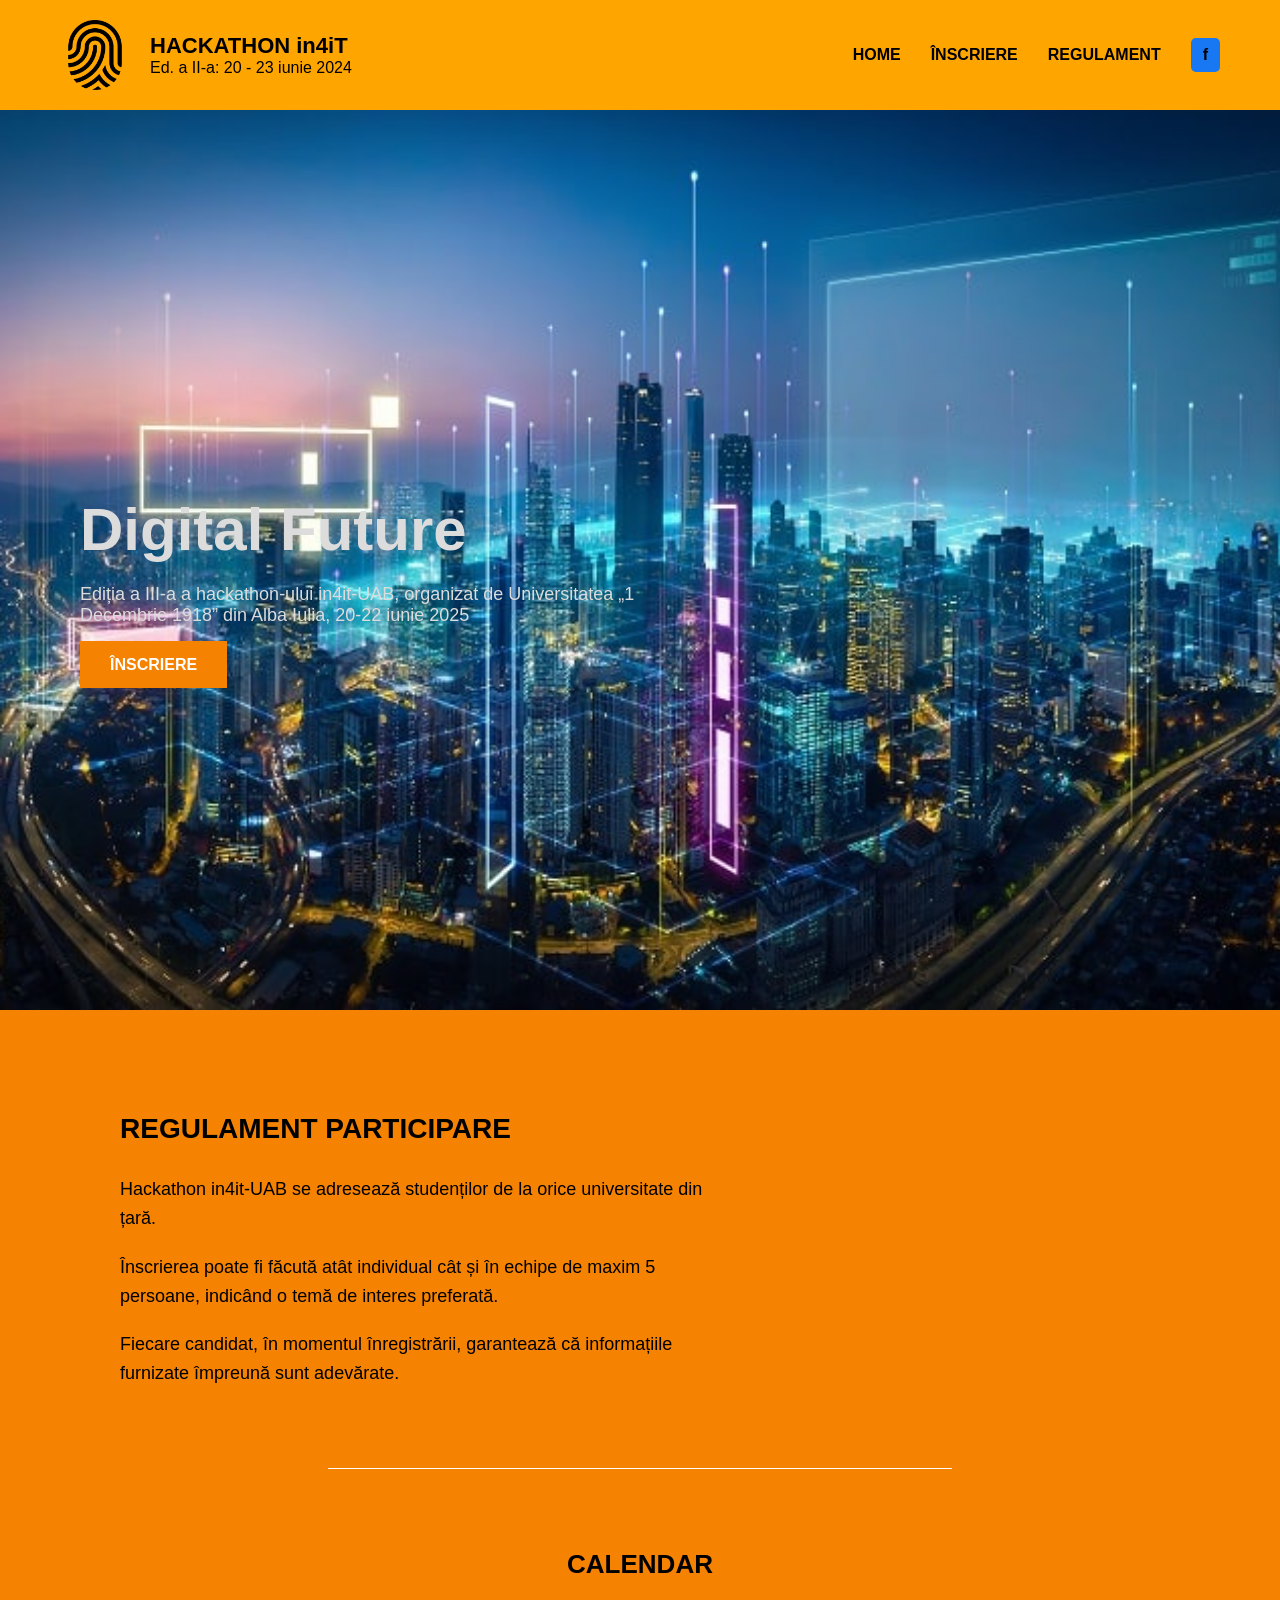
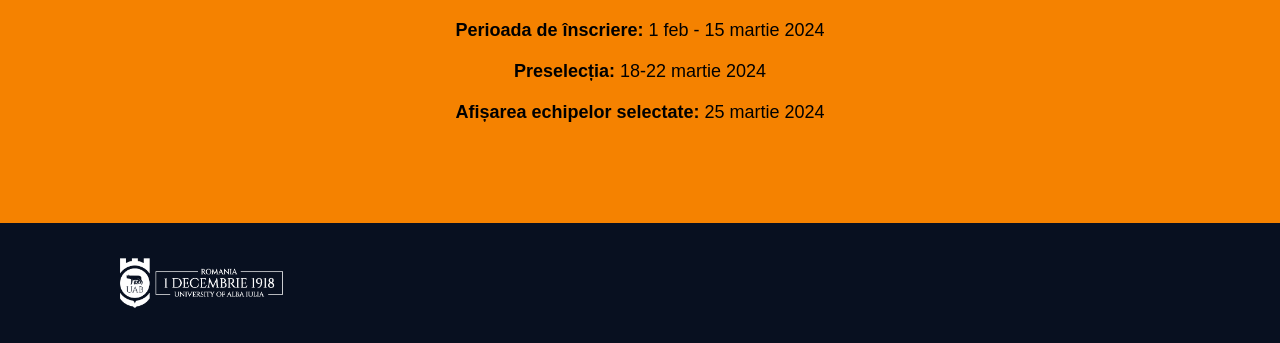
<file: LAB_1/index.html>
<!DOCTYPE html>
<html lang="ro">
<head>
    <meta charset="UTF-8">
    <meta name="viewport" content="width=device-width, initial-scale=1.0">
    <title>Hackathon</title>
    <link rel="stylesheet" href="style.css">
</head>
<body>

<header class="header">
    <div class="logo-section">
        <img src="fingerprint.png" alt="Logo" class="logo">
        <div class="title">
            <h1>HACKATHON in4iT</h1>
            <p>Ed. a II-a: 20 - 23 iunie 2024</p>
        </div>
    </div>

    <nav class="menu">
        <a href="#">HOME</a>
        <a href="#">ÎNSCRIERE</a>
        <a href="#">REGULAMENT</a>
        <a href="https://www.facebook.com/uabfii" class="facebook">f</a>
    </nav>
</header>

<section class="hero">
    <div class="hero-content">
        <h1>Digital Future</h1>
        <p>
            Ediția a III-a a hackathon-ului in4it-UAB, organizat de Universitatea „1 Decembrie 1918” din Alba Iulia, 20-22 iunie 2025
        </p>
        <a href="#" class="btn">ÎNSCRIERE</a>
    </div>
</section>


<section class="regulament">

    <div class="reg-container">

        <div class="reg-left">
            <h2>REGULAMENT PARTICIPARE</h2>
                <p>Hackathon in4it-UAB se adresează studenților de la orice universitate din țară.</p>
                <p>Înscrierea poate fi făcută atât individual cât și în echipe de maxim 5 persoane, indicând o temă de interes preferată.</p>
                <p>Fiecare candidat, în momentul înregistrării, garantează că informațiile furnizate împreună sunt adevărate.</p>
        </div>

        <div class="divider"></div>

        <div class="calendar">
            <h2>CALENDAR</h2>

            <p><strong>Perioada de înscriere:</strong> 1 feb - 15 martie 2024</p>
            <p><strong>Preselecția:</strong> 18-22 martie 2024</p>
            <p><strong>Afișarea echipelor selectate:</strong> 25 martie 2024</p>
        </div>

    </div>

</section>


<footer class="footer">
    <div class="footer-container">
        <div class="footer-right">
            <img src="UAB.png" alt="Logo UAB">
        </div>

    </div>
</footer>
</body>
</html>
</file>
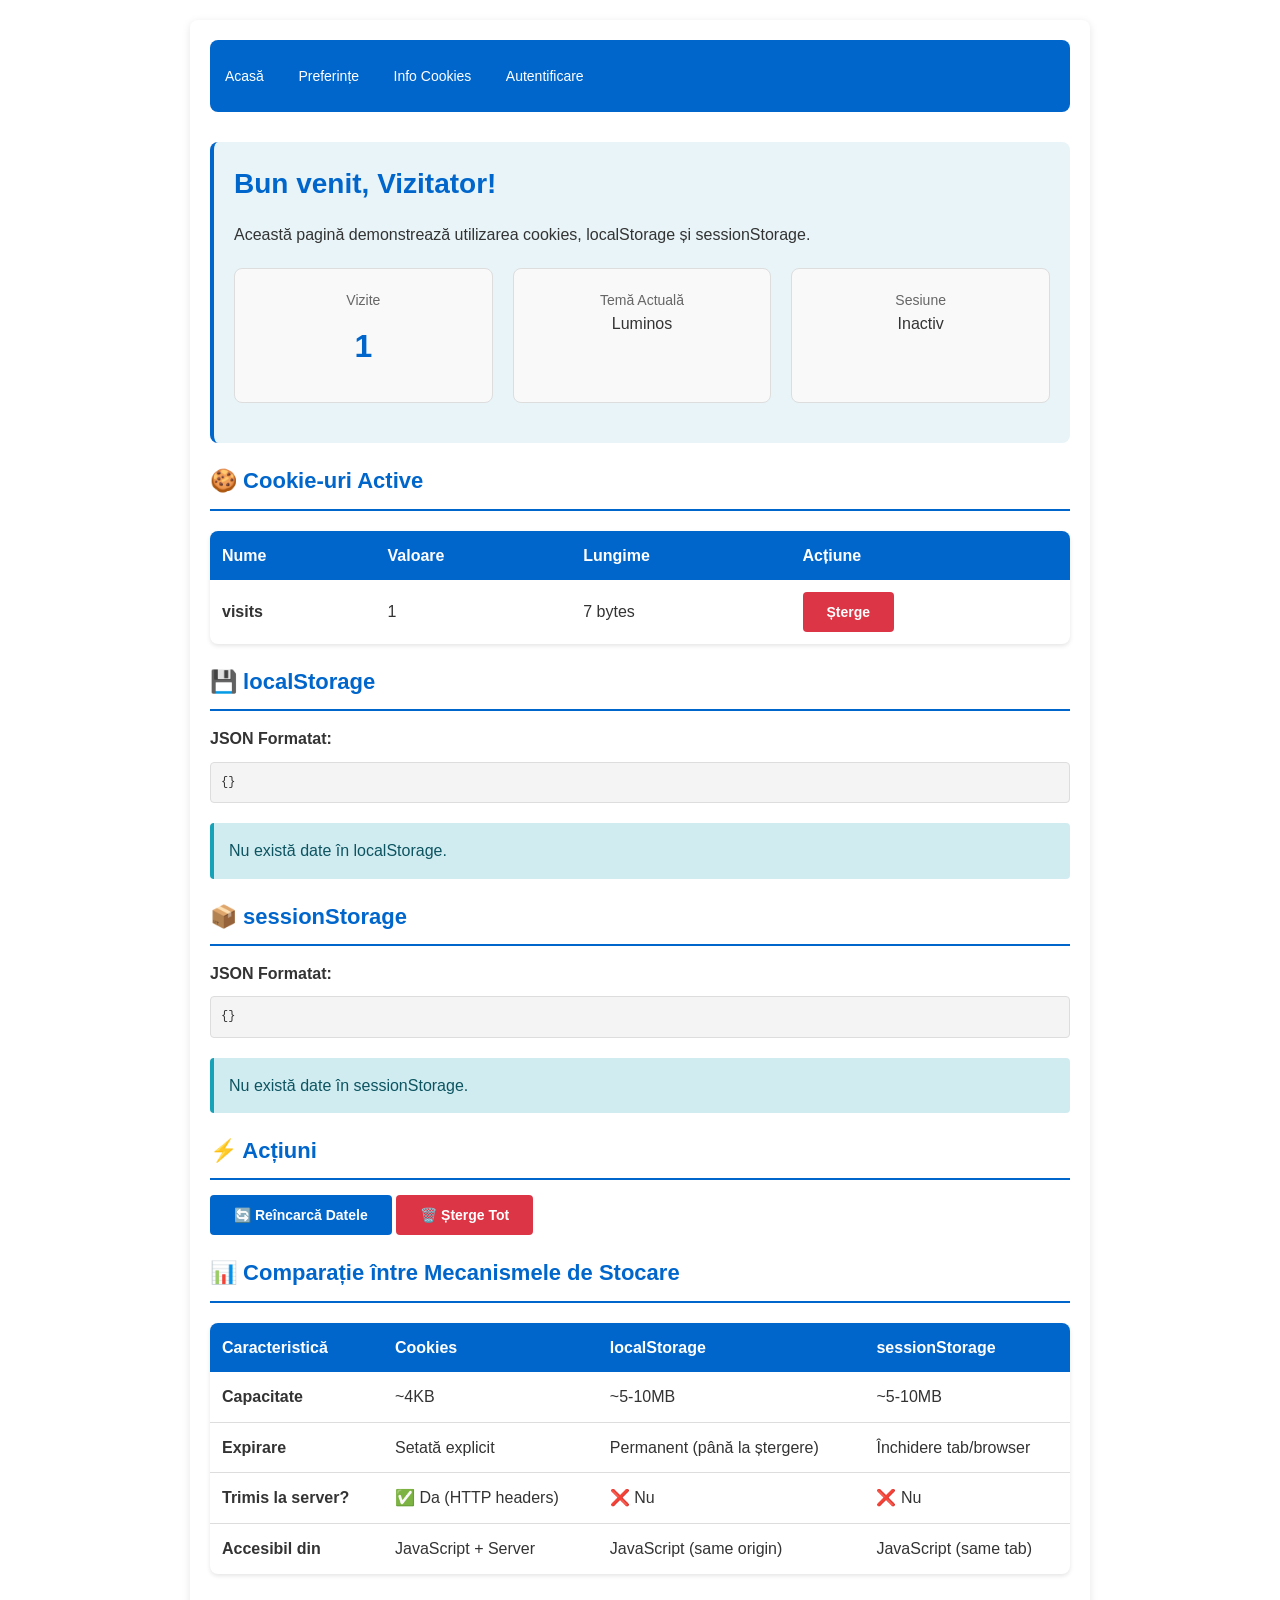
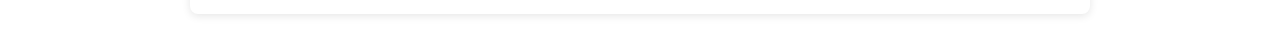
<file: LAB_3/index.html>
<!DOCTYPE html>
<html lang="ro">
<head>
    <meta charset="UTF-8">
    <meta name="viewport" content="width=device-width, initial-scale=1.0">
    <title>LAB 3 - HTTP, Cookies și Sesiuni</title>
    <link rel="stylesheet" href="style.css">
</head>
<body>
    <div class="container">
        <nav>
            <a href="index.html">Acasă</a>
            <a href="preferences.html">Preferințe</a>
            <a href="cookies-info.html">Info Cookies</a>
            <a href="login.html">Autentificare</a>
        </nav>

        <div class="welcome">
            <h1>Bun venit, <span id="username">Vizitator</span>!</h1>
            <p>Această pagină demonstrează utilizarea cookies, localStorage și sessionStorage.</p>
            <div class="stats">
                <div class="stat-card">
                    <div class="label">Vizite</div>
                    <div class="number" id="visitCount">1</div>
                </div>
                <div class="stat-card">
                    <div class="label">Temă Actuală</div>
                    <div id="themeDisplay">Luminos</div>
                </div>
                <div class="stat-card">
                    <div class="label">Sesiune</div>
                    <div id="sessionStatus">Inactiv</div>
                </div>
            </div>
        </div>

        <h2>🍪 Cookie-uri Active</h2>
        <div id="cookiesEmpty" class="alert alert-info">Nu există cookie-uri setate.</div>
        <table id="cookiesTable" class="hidden">
            <thead>
                <tr>
                    <th>Nume</th>
                    <th>Valoare</th>
                    <th>Lungime</th>
                    <th>Acțiune</th>
                </tr>
            </thead>
            <tbody id="cookiesBody">
            </tbody>
        </table>

        <h2>💾 localStorage</h2>
        <p><strong>JSON Formatat:</strong></p>
        <div class="code" id="localStorageJson">
            Gol
        </div>
        <div id="storageEmpty" class="alert alert-info">Nu există date în localStorage.</div>
        <table id="storageTable" class="hidden">
            <thead>
                <tr>
                    <th>Cheie</th>
                    <th>Valoare</th>
                    <th>Dimensiune</th>
                    <th>Acțiune</th>
                </tr>
            </thead>
            <tbody id="storageBody">
            </tbody>
        </table>

        <h2>📦 sessionStorage</h2>
        <p><strong>JSON Formatat:</strong></p>
        <div class="code" id="sessionStorageJson">
            Gol
        </div>
        <div id="sessionEmpty" class="alert alert-info">Nu există date în sessionStorage.</div>
        <table id="sessionTable" class="hidden">
            <thead>
                <tr>
                    <th>Cheie</th>
                    <th>Valoare</th>
                    <th>Dimensiune</th>
                    <th>Acțiune</th>
                </tr>
            </thead>
            <tbody id="sessionBody">
            </tbody>
        </table>

        <h2>⚡ Acțiuni</h2>
        <div>
            <button id="refreshBtn" class="btn">🔄 Reîncarcă Datele</button>
            <button id="deleteAllBtn" class="btn btn-danger">🗑️ Șterge Tot</button>
        </div>

        <h2>📊 Comparație între Mecanismele de Stocare</h2>
        <table>
            <thead>
                <tr>
                    <th>Caracteristică</th>
                    <th>Cookies</th>
                    <th>localStorage</th>
                    <th>sessionStorage</th>
                </tr>
            </thead>
            <tbody>
                <tr>
                    <td><strong>Capacitate</strong></td>
                    <td>~4KB</td>
                    <td>~5-10MB</td>
                    <td>~5-10MB</td>
                </tr>
                <tr>
                    <td><strong>Expirare</strong></td>
                    <td>Setată explicit</td>
                    <td>Permanent (până la ștergere)</td>
                    <td>Închidere tab/browser</td>
                </tr>
                <tr>
                    <td><strong>Trimis la server?</strong></td>
                    <td>✅ Da (HTTP headers)</td>
                    <td>❌ Nu</td>
                    <td>❌ Nu</td>
                </tr>
                <tr>
                    <td><strong>Accesibil din</strong></td>
                    <td>JavaScript + Server</td>
                    <td>JavaScript (same origin)</td>
                    <td>JavaScript (same tab)</td>
                </tr>
            </tbody>
        </table>
    </div>

    <script src="js/cookies.js"></script>
    <script src="js/storage.js"></script>
    <script>
        // Inițializare la încărcarea paginii
        document.addEventListener('DOMContentLoaded', function() {
            initializeApp();
            updateAllDisplays();
        });

        function initializeApp() {
            // Inițializează vizitele
            let visits = CookieManager.get('visits');
            if (!visits) {
                visits = 0;
            }
            visits = parseInt(visits) + 1;
            CookieManager.set('visits', visits, 365);

            // Obține username-ul din localStorage (dacă e salvat din preferences)
            const rememberedUsername = StorageManager.getLocal('username');
            if (rememberedUsername) {
                CookieManager.set('username', rememberedUsername, 365);
            }

            // Aplicează tema salvată
            const theme = CookieManager.get('theme') || 'light';
            document.body.classList.add(theme);

            // Actualizează afișajele
            document.getElementById('username').textContent = CookieManager.get('username') || 'Vizitator';
            document.getElementById('visitCount').textContent = visits;
            document.getElementById('themeDisplay').textContent = theme === 'light' ? 'Luminos' : 'Întunecat';

            // Verifica sesiunea
            const session = StorageManager.getSession('session');
            if (session) {
                document.getElementById('sessionStatus').textContent = 'Conectat (' + session.username + ')';
            }
        }

        function updateAllDisplays() {
            updateCookiesDisplay();
            updateStorageDisplay();
            updateSessionDisplay();
        }

        function updateCookiesDisplay() {
            const cookies = CookieManager.getAll();
            const hasData = Object.keys(cookies).length > 0;
            
            document.getElementById('cookiesEmpty').classList.toggle('hidden', hasData);
            document.getElementById('cookiesTable').classList.toggle('hidden', !hasData);

            const tbody = document.getElementById('cookiesBody');
            tbody.innerHTML = '';

            for (const [name, value] of Object.entries(cookies)) {
                const row = document.createElement('tr');
                row.innerHTML = `
                    <td><strong>${name}</strong></td>
                    <td>${value}</td>
                    <td>${(name + value).length} bytes</td>
                    <td>
                        <button class="btn btn-danger btn-small" onclick="deleteCookie('${name}')">Șterge</button>
                    </td>
                `;
                tbody.appendChild(row);
            }
        }

        function updateStorageDisplay() {
            const localData = StorageManager.getAllLocal();
            const hasData = Object.keys(localData).length > 0;

            document.getElementById('storageEmpty').classList.toggle('hidden', hasData);
            document.getElementById('storageTable').classList.toggle('hidden', !hasData);

            // Afișează JSON formatat
            document.getElementById('localStorageJson').textContent = JSON.stringify(localData, null, 2) || '{}';

            const tbody = document.getElementById('storageBody');
            tbody.innerHTML = '';

            for (const [key, value] of Object.entries(localData)) {
                const row = document.createElement('tr');
                const displayValue = typeof value === 'object' ? JSON.stringify(value) : value;
                row.innerHTML = `
                    <td><strong>${key}</strong></td>
                    <td>${displayValue}</td>
                    <td>${JSON.stringify(value).length} bytes</td>
                    <td>
                        <button class="btn btn-danger btn-small" onclick="deleteLocalStorage('${key}')">Șterge</button>
                    </td>
                `;
                tbody.appendChild(row);
            }
        }

        function updateSessionDisplay() {
            const sessionData = StorageManager.getAllSession();
            const hasData = Object.keys(sessionData).length > 0;

            document.getElementById('sessionEmpty').classList.toggle('hidden', hasData);
            document.getElementById('sessionTable').classList.toggle('hidden', !hasData);

            // Afișează JSON formatat
            document.getElementById('sessionStorageJson').textContent = JSON.stringify(sessionData, null, 2) || '{}';

            const tbody = document.getElementById('sessionBody');
            tbody.innerHTML = '';

            for (const [key, value] of Object.entries(sessionData)) {
                const row = document.createElement('tr');
                const displayValue = typeof value === 'object' ? JSON.stringify(value) : value;
                row.innerHTML = `
                    <td><strong>${key}</strong></td>
                    <td>${displayValue}</td>
                    <td>${JSON.stringify(value).length} bytes</td>
                    <td>
                        <button class="btn btn-danger btn-small" onclick="deleteSessionStorage('${key}')">Șterge</button>
                    </td>
                `;
                tbody.appendChild(row);
            }
        }

        function deleteCookie(name) {
            if (confirm('Sigur doriți să ștergeți cookie-ul "' + name + '"?')) {
                CookieManager.delete(name);
                updateCookiesDisplay();
            }
        }

        function deleteLocalStorage(key) {
            if (confirm('Sigur doriți să ștergeți "' + key + '" din localStorage?')) {
                StorageManager.removeLocal(key);
                updateStorageDisplay();
            }
        }

        function deleteSessionStorage(key) {
            if (confirm('Sigur doriți să ștergeți "' + key + '" din sessionStorage?')) {
                StorageManager.removeSession(key);
                updateSessionDisplay();
            }
        }

        // Event listeners
        document.getElementById('refreshBtn').addEventListener('click', function() {
            updateAllDisplays();
            alert('Datele au fost reîncărcate!');
        });

        document.getElementById('deleteAllBtn').addEventListener('click', function() {
            if (confirm('Sigur doriți să ștergeți TOATE cookie-urile și datele de stocare? Aceasta NU se poate anula!')) {
                CookieManager.deleteAll();
                StorageManager.clearLocal();
                StorageManager.clearSession();
                updateAllDisplays();
                alert('Toate datele au fost șterse!');
                location.reload();
            }
        });
    </script>
</body>
</html>
</file>
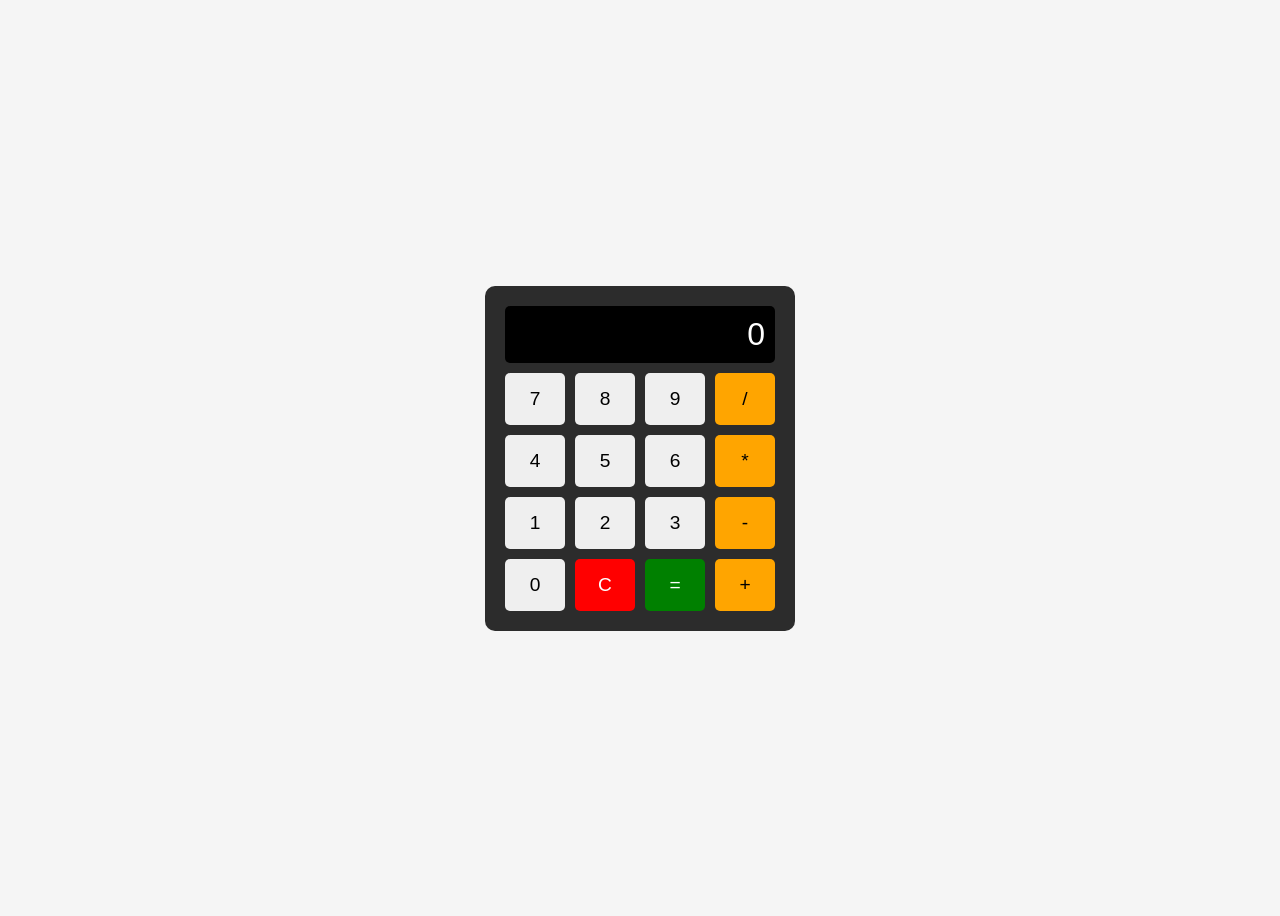
<file: LAB_4/index.html>
<!DOCTYPE html>
<html lang="ro">
<head>
  <meta charset="UTF-8">
  <title>Calculator MVC</title>
  <link rel="stylesheet" href="style.css">
</head>
<body>

<div class="calculator">
  <div id="display">0</div>

  <div class="buttons">
    <button class="btn">7</button>
    <button class="btn">8</button>
    <button class="btn">9</button>
    <button class="btn operator">/</button>

    <button class="btn">4</button>
    <button class="btn">5</button>
    <button class="btn">6</button>
    <button class="btn operator">*</button>

    <button class="btn">1</button>
    <button class="btn">2</button>
    <button class="btn">3</button>
    <button class="btn operator">-</button>

    <button class="btn">0</button>
    <button class="btn clear">C</button>
    <button class="btn equal">=</button>
    <button class="btn operator">+</button>
  </div>
</div>

<script src="model.js"></script>
<script src="view.js"></script>
<script src="controller.js"></script>

</body>
</html>
</file>
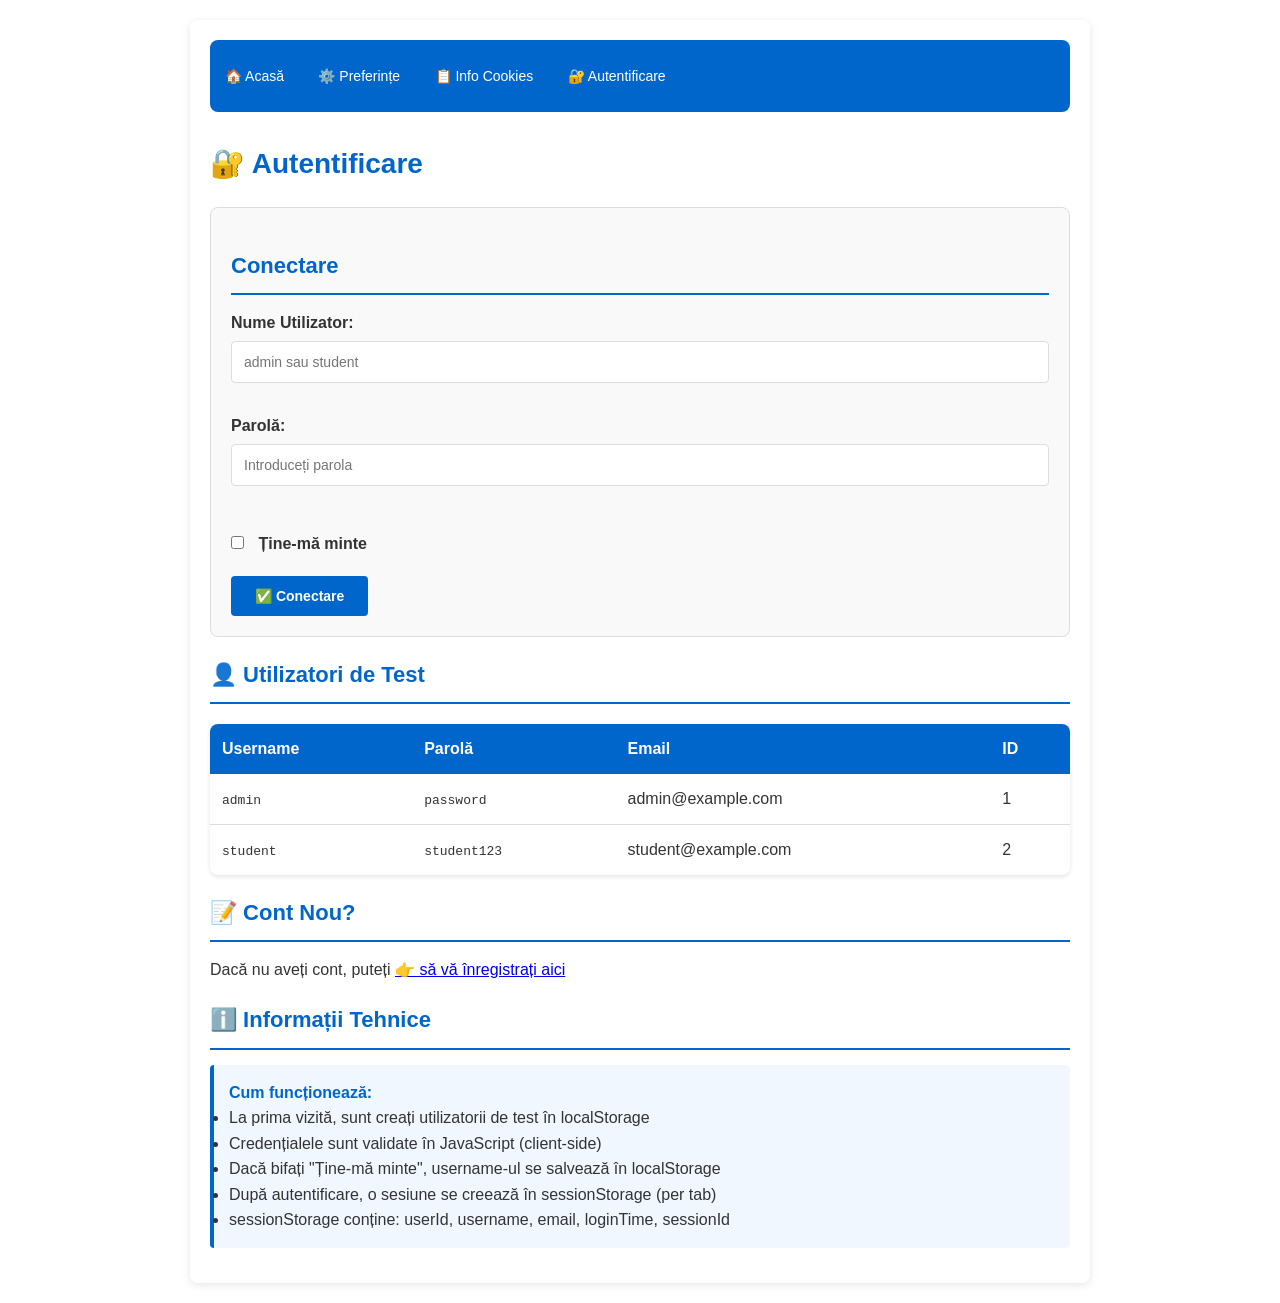
<file: LAB_3/cart.html>
<!DOCTYPE html>
<html lang="ro">
<head>
    <meta charset="UTF-8">
    <meta name="viewport" content="width=device-width, initial-scale=1.0">
    <title>Coș de Cumpărături - LAB 3</title>
    <link rel="stylesheet" href="style.css">
</head>
<body>
    <div class="container">
        <nav>
            <a href="index.html">🏠 Acasă</a>
            <a href="preferences.html">⚙️ Preferințe</a>
            <a href="cookies-info.html">📋 Info Cookies</a>
            <a href="dashboard.html">📊 Dashboard</a>
            <button id="logoutBtn" class="btn btn-danger">🚪 Deconectare</button>
        </nav>

        <h1>🛒 Coș de Cumpărături</h1>
        <p>Bine ați venit, <strong id="userName">utilizator</strong>!</p>

        <h2>📦 Produse Disponibile</h2>
        <form id="addToCartForm">
            <div class="form-group">
                <label for="productSelect">Selectați produs:</label>
                <select id="productSelect" name="product" required>
                    <option value="">-- Selectați un produs --</option>
                    <option value="laptop">💻 Laptop - 2500 RON</option>
                    <option value="telefon">📱 Telefon - 1200 RON</option>
                    <option value="tableta">📱 Tabletă - 800 RON</option>
                    <option value="casti">🎧 Căști - 150 RON</option>
                </select>
            </div>

            <div class="form-group">
                <label for="quantity">Cantitate:</label>
                <input type="number" id="quantity" name="quantity" min="1" max="10" value="1" required>
            </div>

            <button type="submit" class="btn">➕ Adaugă în Coș</button>
        </form>

        <h2>🛁 Conținut Coș</h2>
        <div id="emptyMessage" class="alert alert-info">
            Coșul este gol. Adăugați produse pentru a continua!
        </div>

        <table id="cartTable" class="hidden">
            <thead>
                <tr>
                    <th>Produs</th>
                    <th>Preț Unitar</th>
                    <th>Cantitate</th>
                    <th>Subtotal</th>
                    <th>Acțiune</th>
                </tr>
            </thead>
            <tbody id="cartBody">
            </tbody>
        </table>

        <div id="totalSection" class="hidden">
            <div class="total">
                TOTAL: <span id="totalPrice" class="price">0 RON</span>
            </div>
            <button id="checkoutBtn" class="btn">💳 Finalizare Cumpărătură</button>
            <button id="emptyCartBtn" class="btn btn-danger">🗑️ Golește Coșul</button>
        </div>

        <h2>📊 Informații Stocare</h2>
        <p><strong>Limba:</strong> Coșul se salvează în <code>sessionStorage</code> sub cheia <code>cart</code></p>
        <p><strong>Format:</strong> Obiect cu produse și cantități: <code>{ "laptop": 2, "telefon": 1, ... }</code></p>
        <p><strong>Persistență:</strong> Datele se pierd dacă se închide tab-ul!</p>

        <h2>🛍️ Detalii Produse</h2>
        <table>
            <thead>
                <tr>
                    <th>Produs</th>
                    <th>Preț</th>
                    <th>ID</th>
                </tr>
            </thead>
            <tbody>
                <tr>
                    <td>💻 Laptop</td>
                    <td><span class="price">2500 RON</span></td>
                    <td><code>laptop</code></td>
                </tr>
                <tr>
                    <td>📱 Telefon</td>
                    <td><span class="price">1200 RON</span></td>
                    <td><code>telefon</code></td>
                </tr>
                <tr>
                    <td>📱 Tabletă</td>
                    <td><span class="price">800 RON</span></td>
                    <td><code>tableta</code></td>
                </tr>
                <tr>
                    <td>🎧 Căști</td>
                    <td><span class="price">150 RON</span></td>
                    <td><code>casti</code></td>
                </tr>
            </tbody>
        </table>

        <h2>💡 Sfat</h2>
        <div class="info-box">
            <p><strong>Deschidere în tab nou:</strong> Dacă deschideți coșul în tab nou, acesta va fi gol!</p>
            <p><strong>De ce?</strong> sessionStorage este specific fiecărui tab. Fiecare tab are propria stocare de sesiune.</p>
            <p><strong>Testați:</strong> Adăugați produse în coș, apoi deschideți dashboard.html sau cart.html în tab nou. În noul tab, sesiunea și coșul vor fi goale!</p>
        </div>
    </div>

    <script src="js/cookies.js"></script>
    <script src="js/storage.js"></script>
    <script>
        const PRODUCTS = {
            laptop: { name: 'Laptop', price: 2500 },
            telefon: { name: 'Telefon', price: 1200 },
            tableta: { name: 'Tabletă', price: 800 },
            casti: { name: 'Căști', price: 150 }
        };

        document.addEventListener('DOMContentLoaded', function() {
            checkSession();
            applyTheme();
            loadCart();
            displayUserName();
        });

        function applyTheme() {
            const theme = CookieManager.get('theme') || 'light';
            document.body.classList.remove('light', 'dark');
            document.body.classList.add(theme);
        }

        function checkSession() {
            const session = StorageManager.getSession('session');
            if (!session) {
                alert('Nu sunteți conectat. Vă redirectez la pagina de conectare...');
                window.location.href = 'login.html';
            }
        }

        function displayUserName() {
            const session = StorageManager.getSession('session');
            if (session) {
                document.getElementById('userName').textContent = session.username;
            }
        }

        document.getElementById('addToCartForm').addEventListener('submit', function(e) {
            e.preventDefault();

            const productId = document.getElementById('productSelect').value;
            const quantity = parseInt(document.getElementById('quantity').value);

            if (!productId) {
                alert('Vă rugăm selectați un produs!');
                return;
            }

            if (quantity < 1 || quantity > 10) {
                alert('Cantitatea trebuie să fie între 1 și 10!');
                return;
            }

            addToCart(productId, quantity);

            // Reset formă
            document.getElementById('productSelect').value = '';
            document.getElementById('quantity').value = '1';
        });

        function addToCart(productId, quantity) {
            let cart = StorageManager.getSession('cart') || {};

            if (cart[productId]) {
                cart[productId] += quantity;
            } else {
                cart[productId] = quantity;
            }

            StorageManager.setSession('cart', cart);
            loadCart();

            // Mesaj de confirmare
            const productName = PRODUCTS[productId].name;
            alert(quantity + ' × ' + productName + ' a fost adăugat în coș!');
        }

        function loadCart() {
            const cart = StorageManager.getSession('cart') || {};
            const itemCount = Object.keys(cart).length;

            if (itemCount === 0) {
                document.getElementById('emptyMessage').classList.remove('hidden');
                document.getElementById('cartTable').classList.add('hidden');
                document.getElementById('totalSection').classList.add('hidden');
                return;
            }

            document.getElementById('emptyMessage').classList.add('hidden');
            document.getElementById('cartTable').classList.remove('hidden');
            document.getElementById('totalSection').classList.remove('hidden');

            const tbody = document.getElementById('cartBody');
            tbody.innerHTML = '';

            let total = 0;

            for (const [productId, quantity] of Object.entries(cart)) {
                const product = PRODUCTS[productId];
                if (product) {
                    const subtotal = product.price * quantity;
                    total += subtotal;

                    const row = document.createElement('tr');
                    row.innerHTML = `
                        <td>${product.name}</td>
                        <td class="price">${product.price} RON</td>
                        <td>${quantity}</td>
                        <td class="price">${subtotal} RON</td>
                        <td>
                            <button class="btn btn-danger btn-small" onclick="removeFromCart('${productId}')">Șterge</button>
                        </td>
                    `;
                    tbody.appendChild(row);
                }
            }

            document.getElementById('totalPrice').textContent = total + ' RON';
        }

        function removeFromCart(productId) {
            if (confirm('Sigur doriți să eliminați acest produs din coș?')) {
                let cart = StorageManager.getSession('cart') || {};
                delete cart[productId];
                StorageManager.setSession('cart', cart);
                loadCart();
            }
        }

        document.getElementById('emptyCartBtn').addEventListener('click', function() {
            if (confirm('Sigur doriți să golițți coșul? Aceasta NU se poate anula!')) {
                StorageManager.removeSession('cart');
                loadCart();
                alert('Coșul a fost golit!');
            }
        });

        document.getElementById('checkoutBtn').addEventListener('click', function() {
            const cart = StorageManager.getSession('cart') || {};
            const totalPrice = calculateTotal();

            if (totalPrice > 0) {
                alert('Mulțumim pentru cumpărătură!\nTotal: ' + totalPrice + ' RON\n\nAceasta este o demonstrație. In realitate, ați fi redirecționat la o pagină de plată.');
            }
        });

        function calculateTotal() {
            const cart = StorageManager.getSession('cart') || {};
            let total = 0;

            for (const [productId, quantity] of Object.entries(cart)) {
                const product = PRODUCTS[productId];
                if (product) {
                    total += product.price * quantity;
                }
            }

            return total;
        }

        document.getElementById('logoutBtn').addEventListener('click', function() {
            if (confirm('Sigur doriți să vă deconectați?')) {
                StorageManager.removeSession('session');
                StorageManager.removeSession('cart');
                StorageManager.clearSession();
                alert('Ați fost deconectat!');
                window.location.href = 'login.html';
            }
        });
    </script>
</body>
</html>
</file>
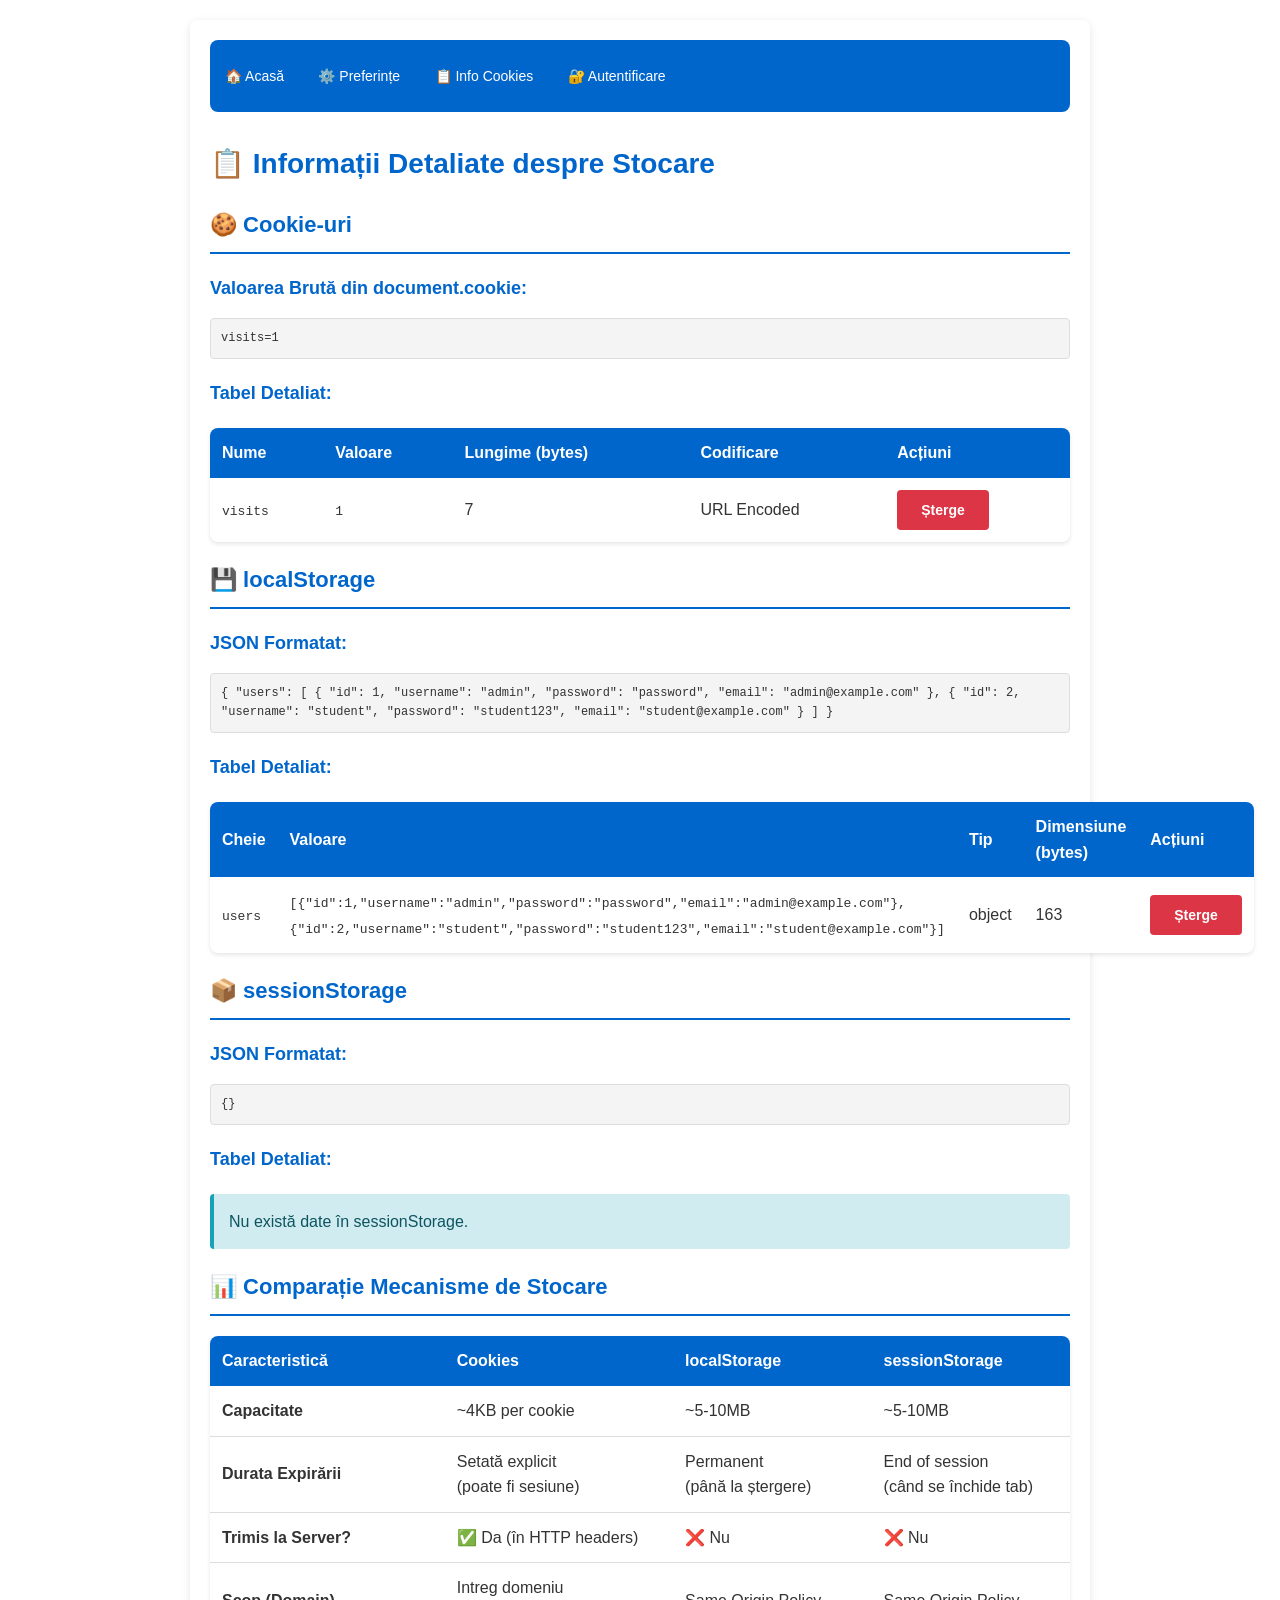
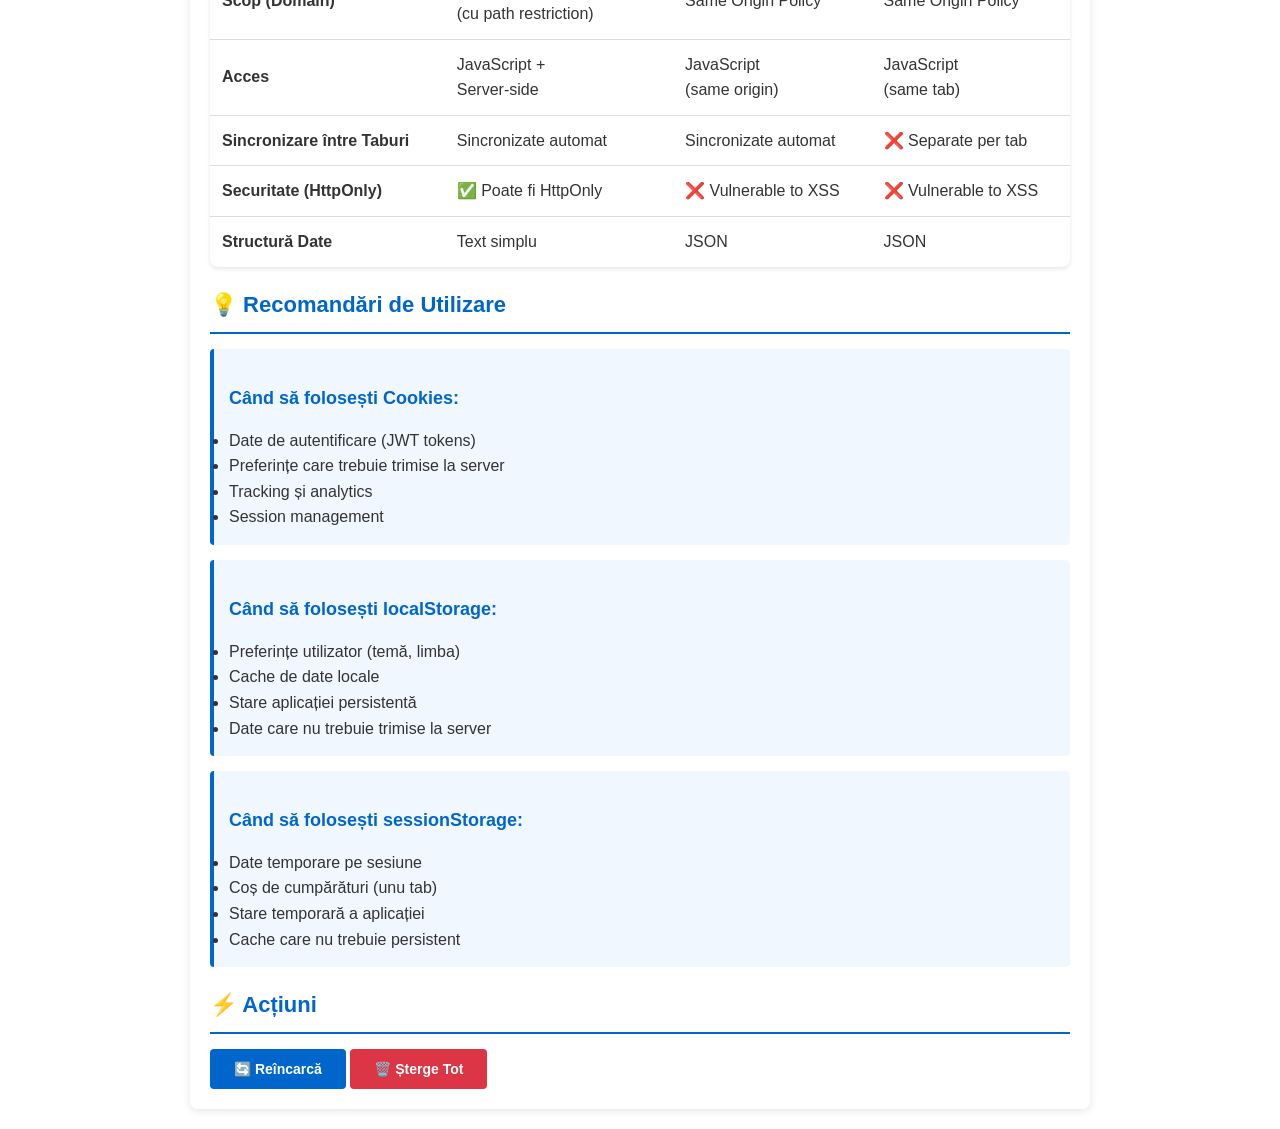
<file: LAB_3/cookies-info.html>
<!DOCTYPE html>
<html lang="ro">
<head>
    <meta charset="UTF-8">
    <meta name="viewport" content="width=device-width, initial-scale=1.0">
    <title>Info Cookies - LAB 3</title>
    <link rel="stylesheet" href="style.css">
</head>
<body>
    <div class="container">
        <nav>
            <a href="index.html">🏠 Acasă</a>
            <a href="preferences.html">⚙️ Preferințe</a>
            <a href="cookies-info.html">📋 Info Cookies</a>
            <a href="login.html">🔐 Autentificare</a>
        </nav>

        <h1>📋 Informații Detaliate despre Stocare</h1>

        <!-- Cookies Section -->
        <h2>🍪 Cookie-uri</h2>

        <h3>Valoarea Brută din document.cookie:</h3>
        <div class="code" id="rawCookies">
            (gol - niciun cookie setat)
        </div>

        <h3>Tabel Detaliat:</h3>
        <div id="cookiesEmpty" class="alert alert-info">Nu există cookie-uri setate.</div>
        <table id="cookiesTable" class="hidden">
            <thead>
                <tr>
                    <th>Nume</th>
                    <th>Valoare</th>
                    <th>Lungime (bytes)</th>
                    <th>Codificare</th>
                    <th>Acțiuni</th>
                </tr>
            </thead>
            <tbody id="cookiesBody">
            </tbody>
        </table>

        <!-- localStorage Section -->
        <h2>💾 localStorage</h2>

        <h3>JSON Formatat:</h3>
        <div class="code" id="localStorageJson">
            {}
        </div>

        <h3>Tabel Detaliat:</h3>
        <div id="localStorageEmpty" class="alert alert-info">Nu există date în localStorage.</div>
        <table id="localStorageTable" class="hidden">
            <thead>
                <tr>
                    <th>Cheie</th>
                    <th>Valoare</th>
                    <th>Tip</th>
                    <th>Dimensiune (bytes)</th>
                    <th>Acțiuni</th>
                </tr>
            </thead>
            <tbody id="localStorageBody">
            </tbody>
        </table>

        <!-- sessionStorage Section -->
        <h2>📦 sessionStorage</h2>

        <h3>JSON Formatat:</h3>
        <div class="code" id="sessionStorageJson">
            {}
        </div>

        <h3>Tabel Detaliat:</h3>
        <div id="sessionStorageEmpty" class="alert alert-info">Nu există date în sessionStorage.</div>
        <table id="sessionStorageTable" class="hidden">
            <thead>
                <tr>
                    <th>Cheie</th>
                    <th>Valoare</th>
                    <th>Tip</th>
                    <th>Dimensiune (bytes)</th>
                    <th>Acțiuni</th>
                </tr>
            </thead>
            <tbody id="sessionStorageBody">
            </tbody>
        </table>

        <!-- Comparison Table -->
        <h2>📊 Comparație Mecanisme de Stocare</h2>
        <table>
            <thead>
                <tr>
                    <th>Caracteristică</th>
                    <th>Cookies</th>
                    <th>localStorage</th>
                    <th>sessionStorage</th>
                </tr>
            </thead>
            <tbody>
                <tr>
                    <td><strong>Capacitate</strong></td>
                    <td>~4KB per cookie</td>
                    <td>~5-10MB</td>
                    <td>~5-10MB</td>
                </tr>
                <tr>
                    <td><strong>Durata Expirării</strong></td>
                    <td>Setată explicit<br/>(poate fi sesiune)</td>
                    <td>Permanent<br/>(până la ștergere)</td>
                    <td>End of session<br/>(când se închide tab)</td>
                </tr>
                <tr>
                    <td><strong>Trimis la Server?</strong></td>
                    <td>✅ Da (în HTTP headers)</td>
                    <td>❌ Nu</td>
                    <td>❌ Nu</td>
                </tr>
                <tr>
                    <td><strong>Scop (Domain)</strong></td>
                    <td>Intreg domeniu<br/>(cu path restriction)</td>
                    <td>Same Origin Policy</td>
                    <td>Same Origin Policy</td>
                </tr>
                <tr>
                    <td><strong>Acces</strong></td>
                    <td>JavaScript +<br/>Server-side</td>
                    <td>JavaScript<br/>(same origin)</td>
                    <td>JavaScript<br/>(same tab)</td>
                </tr>
                <tr>
                    <td><strong>Sincronizare între Taburi</strong></td>
                    <td>Sincronizate automat</td>
                    <td>Sincronizate automat</td>
                    <td>❌ Separate per tab</td>
                </tr>
                <tr>
                    <td><strong>Securitate (HttpOnly)</strong></td>
                    <td>✅ Poate fi HttpOnly</td>
                    <td>❌ Vulnerable to XSS</td>
                    <td>❌ Vulnerable to XSS</td>
                </tr>
                <tr>
                    <td><strong>Structură Date</strong></td>
                    <td>Text simplu</td>
                    <td>JSON</td>
                    <td>JSON</td>
                </tr>
            </tbody>
        </table>

        <!-- Recommendations -->
        <h2>💡 Recomandări de Utilizare</h2>
        <div class="info-box">
            <h3>Când să folosești Cookies:</h3>
            <ul>
                <li>Date de autentificare (JWT tokens)</li>
                <li>Preferințe care trebuie trimise la server</li>
                <li>Tracking și analytics</li>
                <li>Session management</li>
            </ul>
        </div>

        <div class="info-box">
            <h3>Când să folosești localStorage:</h3>
            <ul>
                <li>Preferințe utilizator (temă, limba)</li>
                <li>Cache de date locale</li>
                <li>Stare aplicației persistentă</li>
                <li>Date care nu trebuie trimise la server</li>
            </ul>
        </div>

        <div class="info-box">
            <h3>Când să folosești sessionStorage:</h3>
            <ul>
                <li>Date temporare pe sesiune</li>
                <li>Coș de cumpărături (unu tab)</li>
                <li>Stare temporară a aplicației</li>
                <li>Cache care nu trebuie persistent</li>
            </ul>
        </div>

        <!-- Actions -->
        <h2>⚡ Acțiuni</h2>
        <button id="refreshBtn" class="btn">🔄 Reîncarcă</button>
        <button id="deleteAllBtn" class="btn btn-danger">🗑️ Șterge Tot</button>
    </div>

    <script src="js/cookies.js"></script>
    <script src="js/storage.js"></script>
    <script>
        document.addEventListener('DOMContentLoaded', function() {
            updateAllDisplays();
            applyTheme();
        });

        function applyTheme() {
            const theme = CookieManager.get('theme') || 'light';
            document.body.classList.remove('light', 'dark');
            document.body.classList.add(theme);
        }

        function updateAllDisplays() {
            updateCookiesDisplay();
            updateLocalStorageDisplay();
            updateSessionStorageDisplay();
        }

        function updateCookiesDisplay() {
            const rawCookie = document.cookie || '(gol)';
            document.getElementById('rawCookies').textContent = rawCookie || '(gol)';

            const cookies = CookieManager.getAll();
            const hasData = Object.keys(cookies).length > 0;

            document.getElementById('cookiesEmpty').classList.toggle('hidden', hasData);
            document.getElementById('cookiesTable').classList.toggle('hidden', !hasData);

            const tbody = document.getElementById('cookiesBody');
            tbody.innerHTML = '';

            for (const [name, value] of Object.entries(cookies)) {
                const row = document.createElement('tr');
                const size = (name + value).length;
                row.innerHTML = `
                    <td><code>${name}</code></td>
                    <td><code>${value}</code></td>
                    <td>${size}</td>
                    <td>URL Encoded</td>
                    <td>
                        <button class="btn btn-danger btn-small" onclick="deleteCookie('${name}')">Șterge</button>
                    </td>
                `;
                tbody.appendChild(row);
            }
        }

        function updateLocalStorageDisplay() {
            const localData = StorageManager.getAllLocal();
            const hasData = Object.keys(localData).length > 0;

            document.getElementById('localStorageEmpty').classList.toggle('hidden', hasData);
            document.getElementById('localStorageTable').classList.toggle('hidden', !hasData);

            document.getElementById('localStorageJson').textContent = JSON.stringify(localData, null, 2) || '{}';

            const tbody = document.getElementById('localStorageBody');
            tbody.innerHTML = '';

            for (const [key, value] of Object.entries(localData)) {
                const row = document.createElement('tr');
                const valueStr = typeof value === 'object' ? JSON.stringify(value) : String(value);
                const size = JSON.stringify(value).length;
                const type = typeof value;
                row.innerHTML = `
                    <td><code>${key}</code></td>
                    <td><code>${valueStr}</code></td>
                    <td>${type}</td>
                    <td>${size}</td>
                    <td>
                        <button class="btn btn-danger btn-small" onclick="deleteFromLocal('${key}')">Șterge</button>
                    </td>
                `;
                tbody.appendChild(row);
            }
        }

        function updateSessionStorageDisplay() {
            const sessionData = StorageManager.getAllSession();
            const hasData = Object.keys(sessionData).length > 0;

            document.getElementById('sessionStorageEmpty').classList.toggle('hidden', hasData);
            document.getElementById('sessionStorageTable').classList.toggle('hidden', !hasData);

            document.getElementById('sessionStorageJson').textContent = JSON.stringify(sessionData, null, 2) || '{}';

            const tbody = document.getElementById('sessionStorageBody');
            tbody.innerHTML = '';

            for (const [key, value] of Object.entries(sessionData)) {
                const row = document.createElement('tr');
                const valueStr = typeof value === 'object' ? JSON.stringify(value) : String(value);
                const size = JSON.stringify(value).length;
                const type = typeof value;
                row.innerHTML = `
                    <td><code>${key}</code></td>
                    <td><code>${valueStr}</code></td>
                    <td>${type}</td>
                    <td>${size}</td>
                    <td>
                        <button class="btn btn-danger btn-small" onclick="deleteFromSession('${key}')">Șterge</button>
                    </td>
                `;
                tbody.appendChild(row);
            }
        }

        function deleteCookie(name) {
            if (confirm('Sigur doriți să ștergeți "' + name + '"?')) {
                CookieManager.delete(name);
                updateCookiesDisplay();
            }
        }

        function deleteFromLocal(key) {
            if (confirm('Sigur doriți să ștergeți "' + key + '" din localStorage?')) {
                StorageManager.removeLocal(key);
                updateLocalStorageDisplay();
            }
        }

        function deleteFromSession(key) {
            if (confirm('Sigur doriți să ștergeți "' + key + '" din sessionStorage?')) {
                StorageManager.removeSession(key);
                updateSessionStorageDisplay();
            }
        }

        document.getElementById('refreshBtn').addEventListener('click', function() {
            updateAllDisplays();
            alert('Datele au fost reîncărcate!');
        });

        document.getElementById('deleteAllBtn').addEventListener('click', function() {
            if (confirm('Sigur doriți să ștergeți TOTUL? Aceasta NU se poate anula!')) {
                CookieManager.deleteAll();
                StorageManager.clearLocal();
                StorageManager.clearSession();
                updateAllDisplays();
                alert('Toate datele au fost șterse!');
            }
        });
    </script>
</body>
</html>
</file>
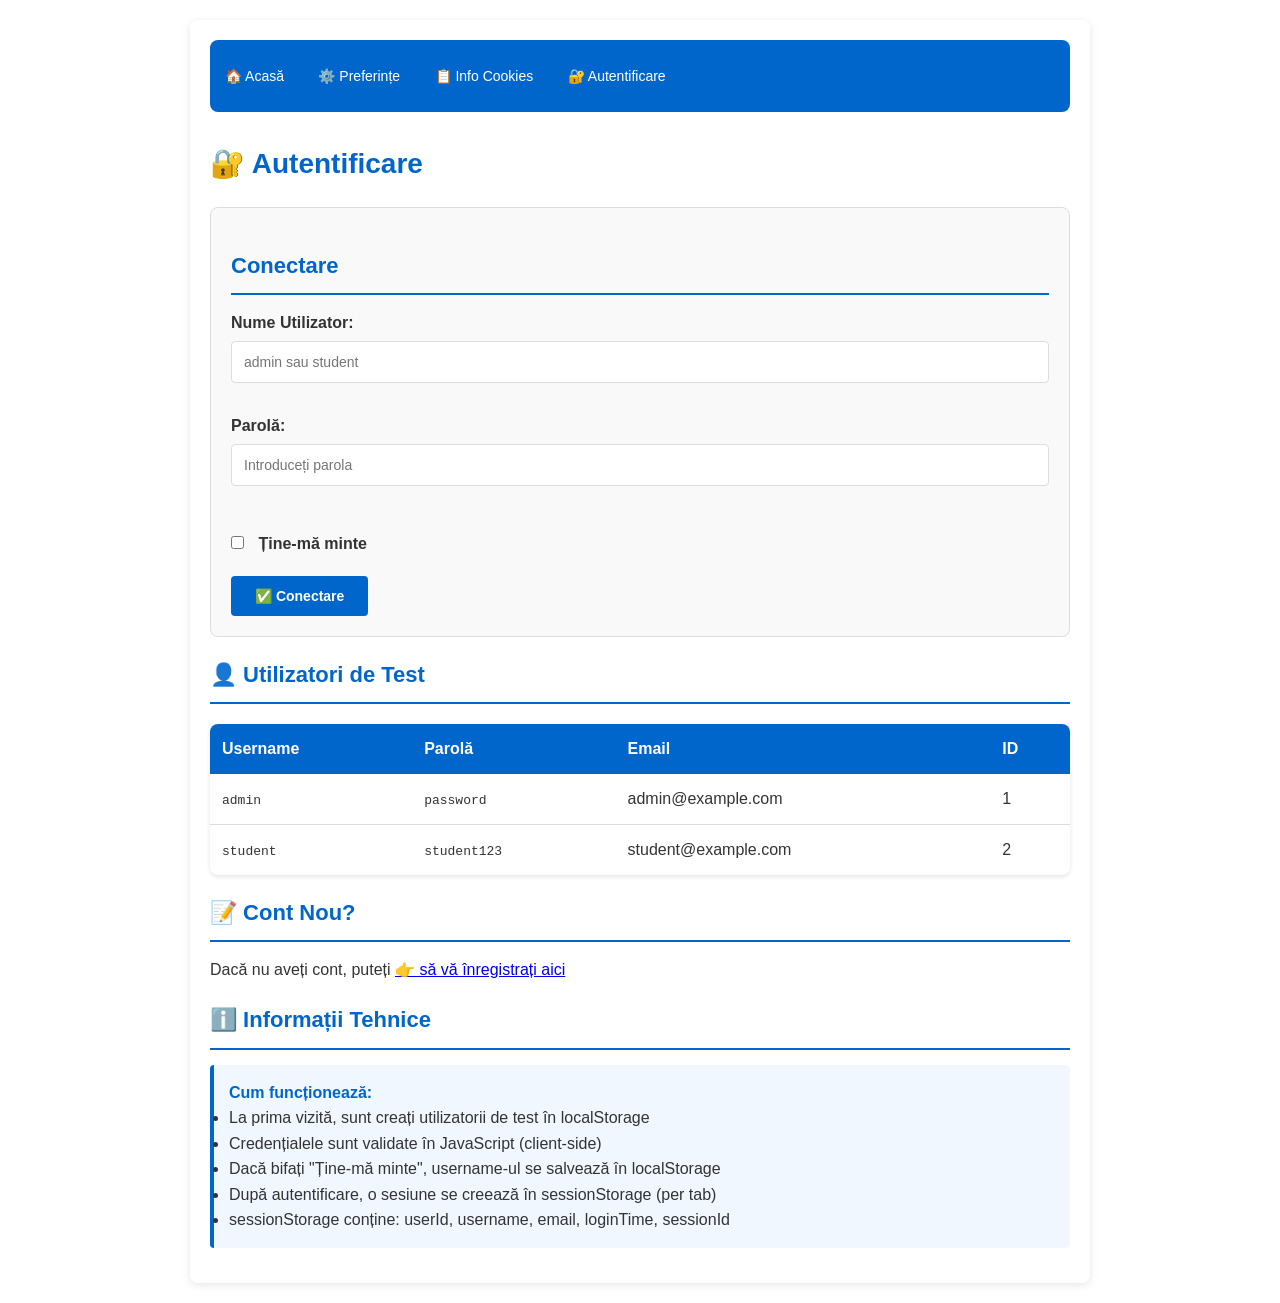
<file: LAB_3/dashboard.html>
<!DOCTYPE html>
<html lang="ro">
<head>
    <meta charset="UTF-8">
    <meta name="viewport" content="width=device-width, initial-scale=1.0">
    <title>Dashboard - LAB 3</title>
    <link rel="stylesheet" href="style.css">
</head>
<body>
    <div class="container">
        <nav>
            <a href="index.html">🏠 Acasă</a>
            <a href="preferences.html">⚙️ Preferințe</a>
            <a href="cookies-info.html">📋 Info Cookies</a>
            <button id="logoutBtn" class="btn btn-danger">🚪 Deconectare</button>
        </nav>

        <h1>📊 Dashboard</h1>
        <p>Bine ați revenit! Aceasta este pagina dvs. personală.</p>

        <h2>👤 Informații Sesiune</h2>
        <div class="session-info">
            <div class="stat-card">
                <div class="label">Username</div>
                <div id="sessionUsername">-</div>
            </div>
            <div class="stat-card">
                <div class="label">Email</div>
                <div id="sessionEmail">-</div>
            </div>
            <div class="stat-card">
                <div class="label">ID Utilizator</div>
                <div id="sessionUserId">-</div>
            </div>
            <div class="stat-card">
                <div class="label">ID Sesiune</div>
                <div id="sessionId">-</div>
            </div>
        </div>

        <h2>🕐 Informații Cronologice</h2>
        <div class="info-box">
            <p><strong>Conectat la:</strong> <span id="loginTime">-</span></p>
            <p><strong>Durata Sesiunii:</strong> <span id="sessionDuration">0 secunde</span></p>
        </div>

        <h2>📋 Date Din sessionStorage</h2>
        <p><strong>JSON Formatat:</strong></p>
        <div class="code" id="sessionStorageJson">
            {}
        </div>

        <h2>🛍️ Navigare</h2>
        <div>
            <a href="cart.html" class="btn">🛒 Coș de Cumpărături</a>
            <a href="index.html" class="btn btn-secondary">🏠 Înapoi la Acasă</a>
        </div>

        <h2>🧪 Experiment: Deschidere în Tab Nou</h2>
        <div class="info-box">
            <p><strong>Observație:</strong> sessionStorage este specific fiecărui tab!</p>
            <button id="openNewTabBtn" class="btn">🔗 Deschide Dashboard în Tab Nou</button>
            <p style="margin-top: 10px; font-size: 12px; color: #666;">
                <em>Deschideți link-ul în tab nou (folosiți Ctrl+Click sau Click Dreapta). 
                Observați că sessionStorage va fi gol în noul tab deoarece nu aveți sesiune activă acolo.</em>
            </p>
        </div>

        <h2>ℹ️ Informații Tehnice</h2>
        <div class="alert alert-info">
            <p><strong>Redirecționare automată:</strong> Dacă nu sunteți conectat, vă veți fi redirecționat automat la pagina de conectare.</p>
            <p><strong>sessionStorage:</strong> Datele sesiunii sunt stocate doar pentru acest tab. Dacă deschideți în tab nou, sesiunea NU va fi disponibilă.</p>
            <p><strong>Durata sesiunii:</strong> Se actualizează în timp real și arată cât timp s-a scurge de la conectare.</p>
        </div>

        <h2>🚪 Deconectare</h2>
        <button id="logoutBtnBottom" class="btn btn-danger">Deconectare și Înapoi la Conectare</button>
    </div>

    <script src="js/cookies.js"></script>
    <script src="js/storage.js"></script>
    <script>
        let sessionStartTime;

        document.addEventListener('DOMContentLoaded', function() {
            checkSession();
            loadSessionInfo();
            applyTheme();
            updateSessionDuration();

            // Actualizează durata sesiunii la fiecare secundă
            setInterval(updateSessionDuration, 1000);
        });

        function applyTheme() {
            const theme = CookieManager.get('theme') || 'light';
            document.body.classList.remove('light', 'dark');
            document.body.classList.add(theme);
        }

        function checkSession() {
            const session = StorageManager.getSession('session');
            if (!session) {
                // Nu există sesiune - redirecționează la login
                alert('Nu sunteți conectat. Vă redirectez la pagina de conectare...');
                window.location.href = 'login.html';
            }
        }

        function loadSessionInfo() {
            const session = StorageManager.getSession('session');
            if (session) {
                document.getElementById('sessionUsername').textContent = session.username;
                document.getElementById('sessionEmail').textContent = session.email;
                document.getElementById('sessionUserId').textContent = session.userId;
                document.getElementById('sessionId').textContent = session.sessionId;
                document.getElementById('loginTime').textContent = session.loginTime;

                // Salvează timp de start pentru calcul durata
                sessionStartTime = new Date(session.loginTime).getTime();

                // Afișează JSON din sessionStorage
                const allSessionData = StorageManager.getAllSession();
                document.getElementById('sessionStorageJson').textContent = JSON.stringify(allSessionData, null, 2);
            }
        }

        function updateSessionDuration() {
            if (sessionStartTime) {
                const now = new Date().getTime();
                const durationMs = now - sessionStartTime;
                const seconds = Math.floor(durationMs / 1000);
                const minutes = Math.floor(seconds / 60);
                const hours = Math.floor(minutes / 60);

                let durationText = '';
                if (hours > 0) {
                    durationText = hours + ' ore, ' + (minutes % 60) + ' minute';
                } else if (minutes > 0) {
                    durationText = minutes + ' minute, ' + (seconds % 60) + ' secunde';
                } else {
                    durationText = seconds + ' secunde';
                }

                document.getElementById('sessionDuration').textContent = durationText;
            }
        }

        document.getElementById('logoutBtn').addEventListener('click', logout);
        document.getElementById('logoutBtnBottom').addEventListener('click', logout);

        function logout() {
            if (confirm('Sigur doriți să vă deconectați?')) {
                StorageManager.removeSession('session');
                StorageManager.clearSession();
                alert('Ați fost deconectat cu succes!');
                window.location.href = 'login.html';
            }
        }

        document.getElementById('openNewTabBtn').addEventListener('click', function(e) {
            e.preventDefault();
            window.open('dashboard.html', '_blank');
        });
    </script>
</body>
</html>
</file>
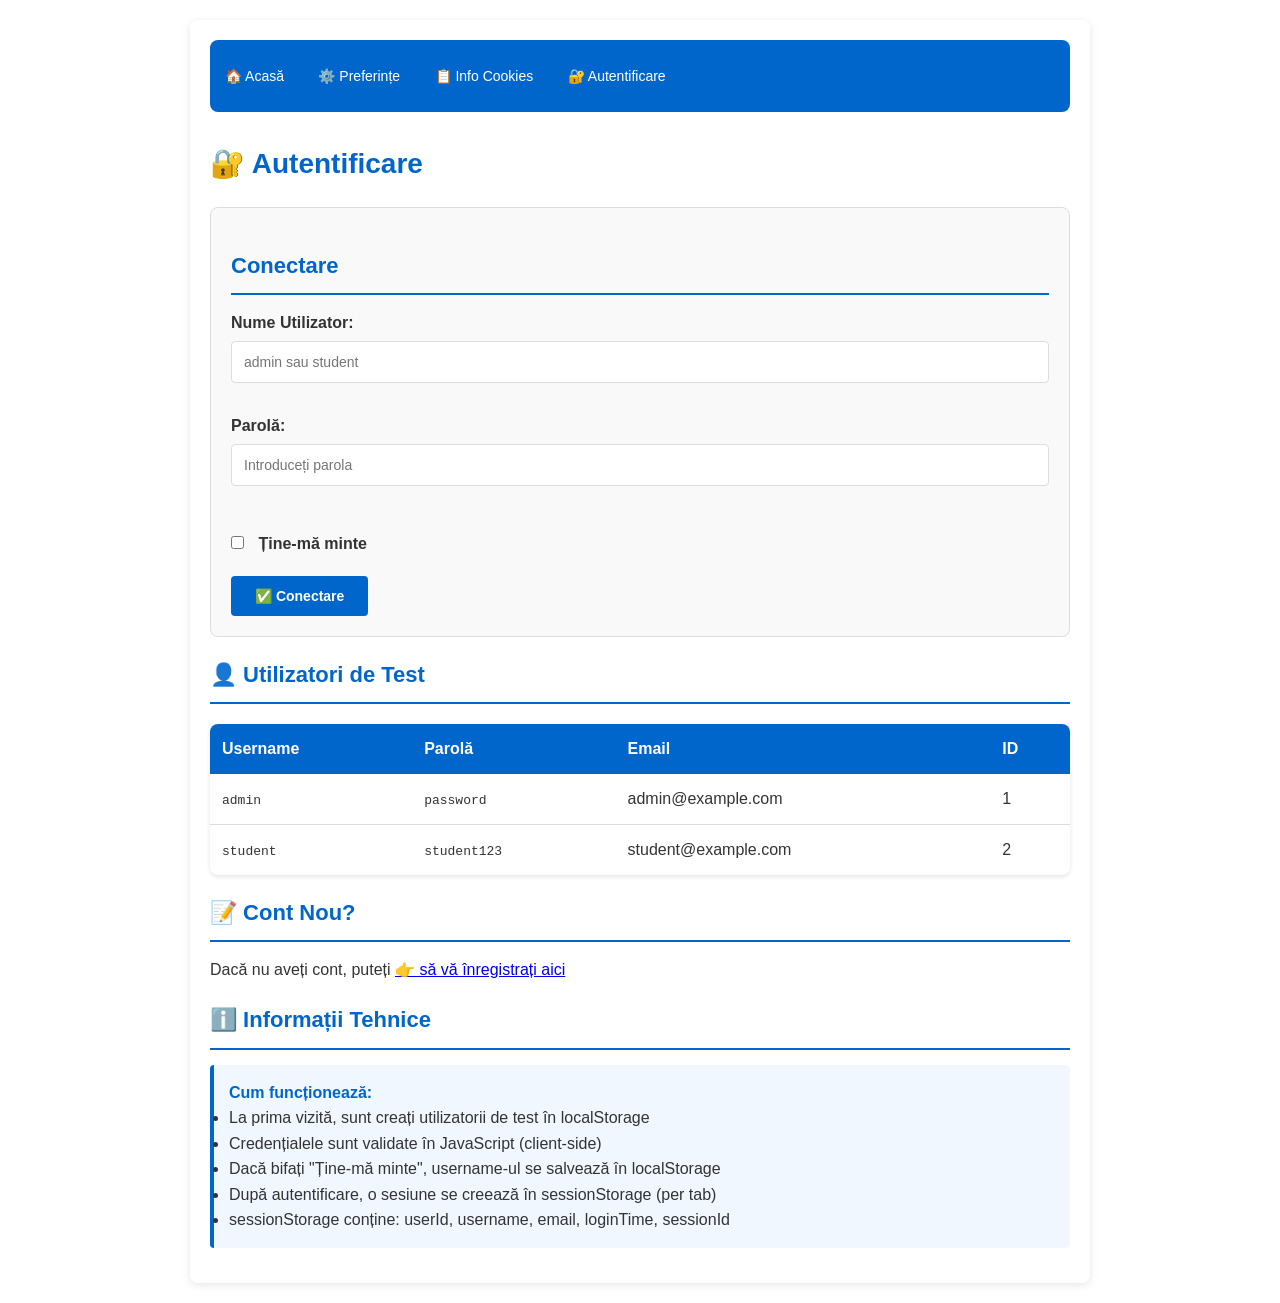
<file: LAB_3/login.html>
<!DOCTYPE html>
<html lang="ro">
<head>
    <meta charset="UTF-8">
    <meta name="viewport" content="width=device-width, initial-scale=1.0">
    <title>Autentificare - LAB 3</title>
    <link rel="stylesheet" href="style.css">
</head>
<body>
    <div class="container">
        <nav>
            <a href="index.html">🏠 Acasă</a>
            <a href="preferences.html">⚙️ Preferințe</a>
            <a href="cookies-info.html">📋 Info Cookies</a>
            <a href="login.html">🔐 Autentificare</a>
        </nav>

        <h1>🔐 Autentificare</h1>

        <form id="loginForm">
            <h2>Conectare</h2>

            <div class="form-group">
                <label for="username">Nume Utilizator:</label>
                <input type="text" id="username" name="username" placeholder="admin sau student" required>
            </div>

            <div class="form-group">
                <label for="password">Parolă:</label>
                <input type="password" id="password" name="password" placeholder="Introduceți parola" required>
            </div>

            <div class="form-group checkbox-group">
                <input type="checkbox" id="rememberMe" name="rememberMe">
                <label for="rememberMe">Ține-mă minte</label>
            </div>

            <button type="submit" class="btn">✅ Conectare</button>
        </form>

        <div id="successMessage" class="alert alert-success hidden">
            ✅ Conectare reușită! Redirecționare în curs...
        </div>

        <div id="errorMessage" class="alert alert-error hidden">
            ❌ Username sau parolă incorectă!
        </div>

        <h2>👤 Utilizatori de Test</h2>
        <table>
            <thead>
                <tr>
                    <th>Username</th>
                    <th>Parolă</th>
                    <th>Email</th>
                    <th>ID</th>
                </tr>
            </thead>
            <tbody>
                <tr>
                    <td><code>admin</code></td>
                    <td><code>password</code></td>
                    <td>admin@example.com</td>
                    <td>1</td>
                </tr>
                <tr>
                    <td><code>student</code></td>
                    <td><code>student123</code></td>
                    <td>student@example.com</td>
                    <td>2</td>
                </tr>
            </tbody>
        </table>

        <h2>📝 Cont Nou?</h2>
        <p>Dacă nu aveți cont, puteți <a href="register.html">👉 să vă înregistrați aici</a></p>

        <h2>ℹ️ Informații Tehnice</h2>
        <div class="info-box">
            <p><strong>Cum funcționează:</strong></p>
            <ul>
                <li>La prima vizită, sunt creați utilizatorii de test în localStorage</li>
                <li>Credențialele sunt validate în JavaScript (client-side)</li>
                <li>Dacă bifați "Ține-mă minte", username-ul se salvează în localStorage</li>
                <li>După autentificare, o sesiune se creează în sessionStorage (per tab)</li>
                <li>sessionStorage conține: userId, username, email, loginTime, sessionId</li>
            </ul>
        </div>
    </div>

    <script src="js/cookies.js"></script>
    <script src="js/storage.js"></script>
    <script>
        // Inițializare la încărcarea paginii
        document.addEventListener('DOMContentLoaded', function() {
            initializeUsers();
            loadSavedUsername();
            applyTheme();
        });

        function applyTheme() {
            const theme = CookieManager.get('theme') || 'light';
            document.body.classList.remove('light', 'dark');
            document.body.classList.add(theme);
        }

        function initializeUsers() {
            let users = StorageManager.getLocal('users');
            if (!users || users.length === 0) {
                // Creează utilizatorii de test
                const defaultUsers = [
                    {
                        id: 1,
                        username: 'admin',
                        password: 'password',
                        email: 'admin@example.com'
                    },
                    {
                        id: 2,
                        username: 'student',
                        password: 'student123',
                        email: 'student@example.com'
                    }
                ];
                StorageManager.setLocal('users', defaultUsers);
                console.log('Utilizatori de test creați');
            }
        }

        function loadSavedUsername() {
            const savedUsername = StorageManager.getLocal('rememberUser');
            if (savedUsername) {
                document.getElementById('username').value = savedUsername;
                document.getElementById('rememberMe').checked = true;
            }
        }

        document.getElementById('loginForm').addEventListener('submit', function(e) {
            e.preventDefault();

            const username = document.getElementById('username').value.trim();
            const password = document.getElementById('password').value;
            const rememberMe = document.getElementById('rememberMe').checked;

            // Obține utilizatorii din localStorage
            const users = StorageManager.getLocal('users') || [];

            // Cauta utilizatorul
            const user = users.find(u => u.username === username && u.password === password);

            if (user) {
                // Autentificare reușită
                // Salvează username-ul dacă e bifat "Ține-mă minte"
                if (rememberMe) {
                    StorageManager.setLocal('rememberUser', username);
                } else {
                    StorageManager.removeLocal('rememberUser');
                }

                // Creeaza sesiunea în sessionStorage
                const sessionId = generateSessionId();
                const session = {
                    userId: user.id,
                    username: user.username,
                    email: user.email,
                    loginTime: new Date().toLocaleString('ro-RO'),
                    sessionId: sessionId
                };
                StorageManager.setSession('session', session);

                // Salvează și username-ul în cookie pentru afișare pe alte pagini
                CookieManager.set('username', username, 365);

                // Afișează mesaj de succes
                const successMsg = document.getElementById('successMessage');
                const errorMsg = document.getElementById('errorMessage');
                errorMsg.classList.add('hidden');
                successMsg.classList.remove('hidden');

                // Redirecționează după 1.5 secunde
                setTimeout(function() {
                    window.location.href = 'dashboard.html';
                }, 1500);
            } else {
                // Autentificare eșuată
                showError();
            }
        });

        function showError() {
            const errorMsg = document.getElementById('errorMessage');
            const successMsg = document.getElementById('successMessage');

            successMsg.classList.add('hidden');
            errorMsg.classList.remove('hidden');

            // Curață parola
            document.getElementById('password').value = '';
            document.getElementById('password').focus();
        }

        function generateSessionId() {
            return 'sess_' + Math.random().toString(36).substr(2, 9) + '_' + Date.now();
        }
    </script>
</body>
</html>
</file>
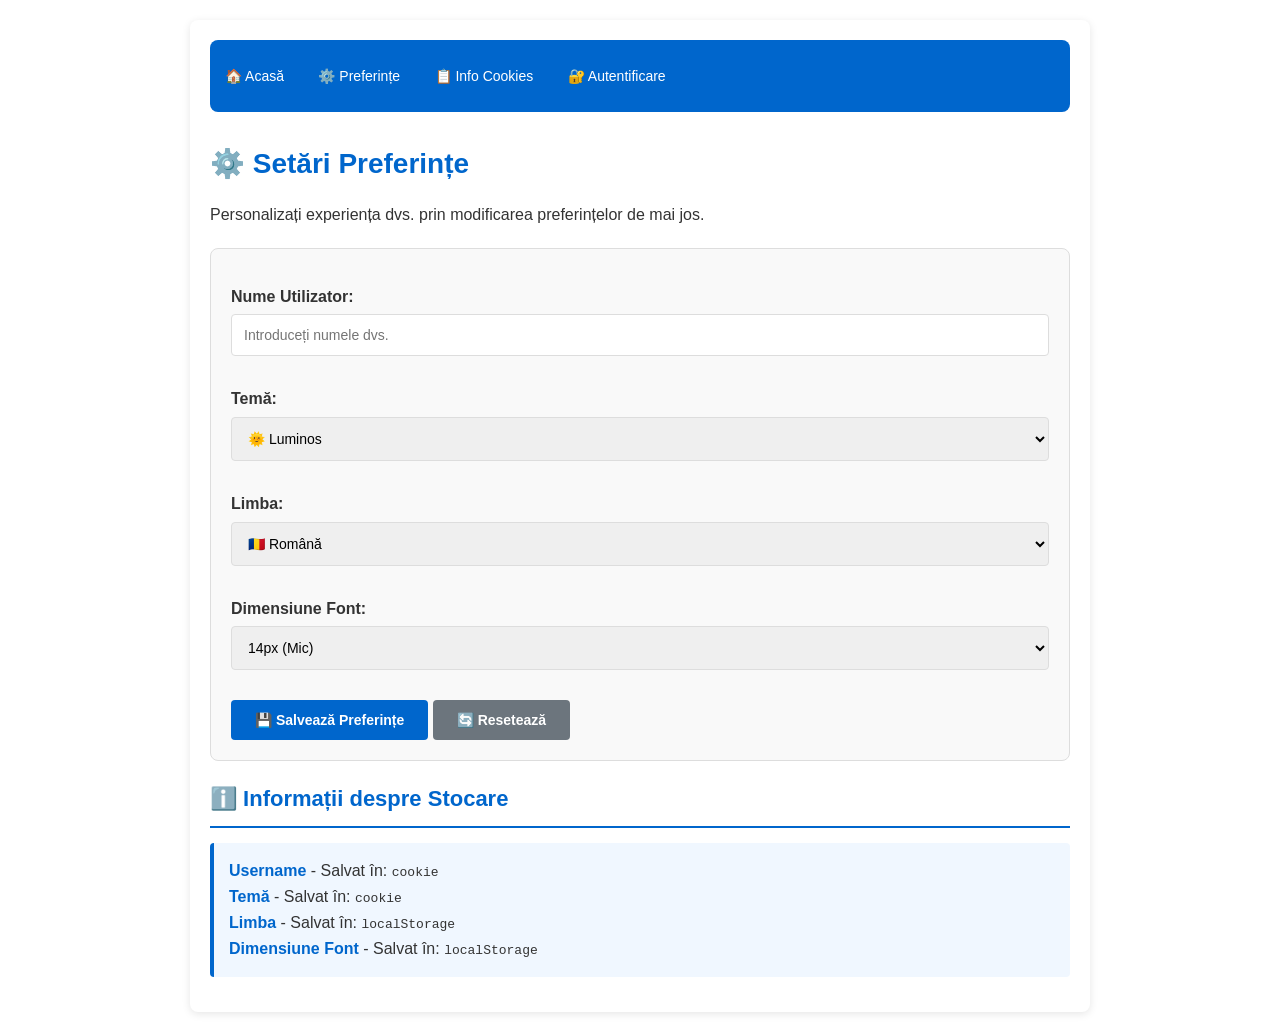
<file: LAB_3/preferences.html>
<!DOCTYPE html>
<html lang="ro">
<head>
    <meta charset="UTF-8">
    <meta name="viewport" content="width=device-width, initial-scale=1.0">
    <title>Preferințe - LAB 3</title>
    <link rel="stylesheet" href="style.css">
</head>
<body>
    <div class="container">
        <nav>
            <a href="index.html">🏠 Acasă</a>
            <a href="preferences.html">⚙️ Preferințe</a>
            <a href="cookies-info.html">📋 Info Cookies</a>
            <a href="login.html">🔐 Autentificare</a>
        </nav>

        <h1>⚙️ Setări Preferințe</h1>
        <p>Personalizați experiența dvs. prin modificarea preferințelor de mai jos.</p>

        <form id="preferencesForm">
            <div class="form-group">
                <label for="username">Nume Utilizator:</label>
                <input type="text" id="username" name="username" placeholder="Introduceți numele dvs." required>
            </div>

            <div class="form-group">
                <label for="theme">Temă:</label>
                <select id="theme" name="theme" required>
                    <option value="light">🌞 Luminos</option>
                    <option value="dark">🌙 Întunecat</option>
                </select>
            </div>

            <div class="form-group">
                <label for="language">Limba:</label>
                <select id="language" name="language" required>
                    <option value="ro">🇷🇴 Română</option>
                    <option value="en">🇬🇧 English</option>
                    <option value="fr">🇫🇷 Français</option>
                </select>
            </div>

            <div class="form-group">
                <label for="fontSize">Dimensiune Font:</label>
                <select id="fontSize" name="fontSize" required>
                    <option value="14">14px (Mic)</option>
                    <option value="16">16px (Normal)</option>
                    <option value="18">18px (Mare)</option>
                    <option value="20">20px (Foarte mare)</option>
                </select>
            </div>

            <button type="submit" class="btn">💾 Salvează Preferințe</button>
            <button type="reset" class="btn btn-secondary">🔄 Resetează</button>
        </form>

        <h2>ℹ️ Informații despre Stocare</h2>
        <div class="info-box">
            <p><strong>Username</strong> - Salvat în: <code>cookie</code></p>
            <p><strong>Temă</strong> - Salvat în: <code>cookie</code></p>
            <p><strong>Limba</strong> - Salvat în: <code>localStorage</code></p>
            <p><strong>Dimensiune Font</strong> - Salvat în: <code>localStorage</code></p>
        </div>

        <div id="successMessage" class="alert alert-success hidden">
            ✅ Preferințele au fost salvate cu succes! Redirecționare în curs...
        </div>

        <div id="errorMessage" class="alert alert-error hidden">
            ❌ A apărut o eroare. Vă rugăm încercați din nou.
        </div>
    </div>

    <script src="js/cookies.js"></script>
    <script src="js/storage.js"></script>
    <script>
        document.addEventListener('DOMContentLoaded', function() {
            loadPreferences();
            applyTheme();
        });

        function loadPreferences() {
            // Încarcă username din cookie
            const username = CookieManager.get('username');
            if (username) {
                document.getElementById('username').value = username;
            }

            // Încarcă tema din cookie
            const theme = CookieManager.get('theme');
            if (theme) {
                document.getElementById('theme').value = theme;
            }

            // Încarcă limba din localStorage
            const language = StorageManager.getLocal('language');
            if (language) {
                document.getElementById('language').value = language;
            }

            // Încarcă dimensiune font din localStorage
            const fontSize = StorageManager.getLocal('fontSize');
            if (fontSize) {
                document.getElementById('fontSize').value = fontSize;
            }
        }

        function applyTheme() {
            const theme = CookieManager.get('theme') || 'light';
            document.body.classList.remove('light', 'dark');
            document.body.classList.add(theme);

            // Aplică și dimensiunea fontului dacă e salvată
            const fontSize = StorageManager.getLocal('fontSize');
            if (fontSize) {
                document.documentElement.style.fontSize = fontSize + 'px';
            }
        }

        document.getElementById('preferencesForm').addEventListener('submit', function(e) {
            e.preventDefault();

            const username = document.getElementById('username').value;
            const theme = document.getElementById('theme').value;
            const language = document.getElementById('language').value;
            const fontSize = document.getElementById('fontSize').value;

            // Validare
            if (!username || username.trim().length === 0) {
                showError('Vă rugăm introduceți un nume de utilizator!');
                return;
            }

            // Salvează preferințele
            CookieManager.set('username', username, 365);
            CookieManager.set('theme', theme, 365);
            StorageManager.setLocal('language', language);
            StorageManager.setLocal('fontSize', fontSize);

            // Afișează mesaj de succes
            showSuccess();
        });

        function showSuccess() {
            const successMsg = document.getElementById('successMessage');
            const errorMsg = document.getElementById('errorMessage');

            errorMsg.classList.add('hidden');
            successMsg.classList.remove('hidden');

            // Redirecționează după 2 secunde
            setTimeout(function() {
                window.location.href = 'index.html';
            }, 2000);
        }

        function showError(message) {
            const errorMsg = document.getElementById('errorMessage');
            const successMsg = document.getElementById('successMessage');

            errorMsg.textContent = '❌ ' + message;
            successMsg.classList.add('hidden');
            errorMsg.classList.remove('hidden');
        }

        // Aplicare temă la schimbare
        document.getElementById('theme').addEventListener('change', applyTheme);
        document.getElementById('fontSize').addEventListener('change', applyTheme);
    </script>
</body>
</html>
</file>
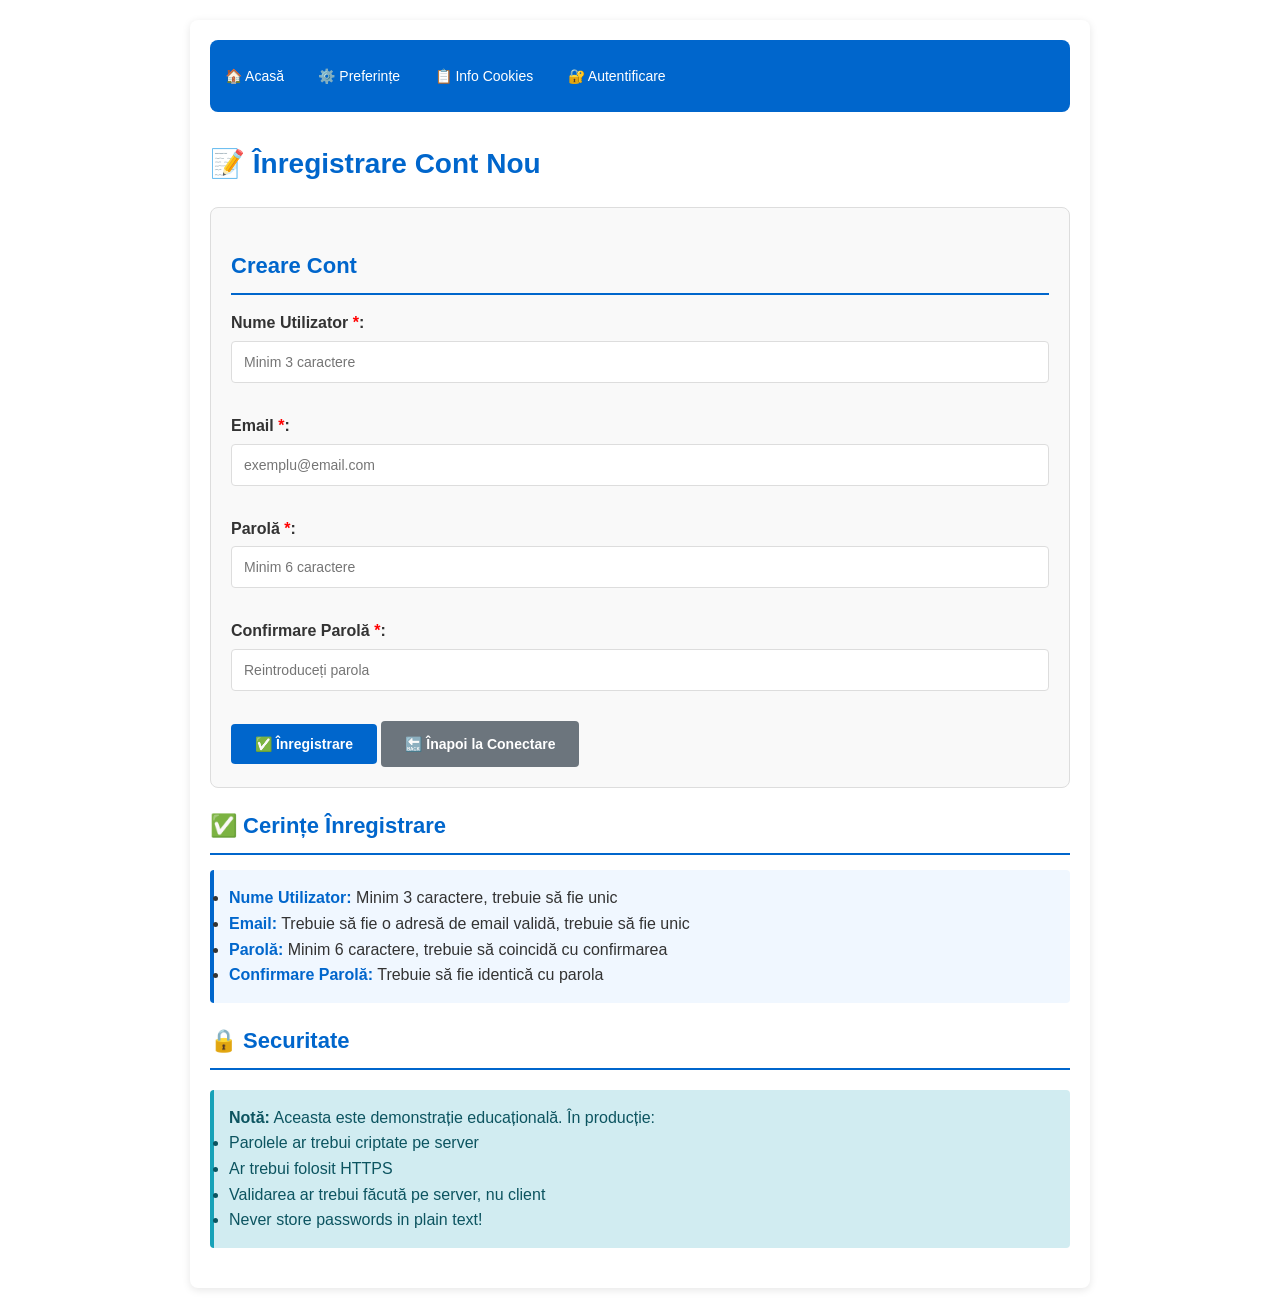
<file: LAB_3/register.html>
<!DOCTYPE html>
<html lang="ro">
<head>
    <meta charset="UTF-8">
    <meta name="viewport" content="width=device-width, initial-scale=1.0">
    <title>Înregistrare - LAB 3</title>
    <link rel="stylesheet" href="style.css">
</head>
<body>
    <div class="container">
        <nav>
            <a href="index.html">🏠 Acasă</a>
            <a href="preferences.html">⚙️ Preferințe</a>
            <a href="cookies-info.html">📋 Info Cookies</a>
            <a href="login.html">🔐 Autentificare</a>
        </nav>

        <h1>📝 Înregistrare Cont Nou</h1>

        <form id="registerForm">
            <h2>Creare Cont</h2>

            <div class="form-group">
                <label for="newUsername">Nume Utilizator <span style="color: red;">*</span>:</label>
                <input type="text" id="newUsername" name="newUsername" placeholder="Minim 3 caractere" required>
                <small id="usernameError"></small>
            </div>

            <div class="form-group">
                <label for="newEmail">Email <span style="color: red;">*</span>:</label>
                <input type="email" id="newEmail" name="newEmail" placeholder="exemplu@email.com" required>
                <small id="emailError"></small>
            </div>

            <div class="form-group">
                <label for="newPassword">Parolă <span style="color: red;">*</span>:</label>
                <input type="password" id="newPassword" name="newPassword" placeholder="Minim 6 caractere" required>
                <small id="passwordError"></small>
            </div>

            <div class="form-group">
                <label for="confirmPassword">Confirmare Parolă <span style="color: red;">*</span>:</label>
                <input type="password" id="confirmPassword" name="confirmPassword" placeholder="Reintroduceți parola" required>
                <small id="confirmError"></small>
            </div>

            <button type="submit" class="btn">✅ Înregistrare</button>
            <a href="login.html" class="btn btn-secondary">🔙 Înapoi la Conectare</a>
        </form>

        <div id="successMessage" class="alert alert-success hidden">
            ✅ Cont creat cu succes! Redirecționare către pagina de conectare...
        </div>

        <div id="errorMessage" class="alert alert-error hidden">
            ❌ <span id="errorText"></span>
        </div>

        <h2>✅ Cerințe Înregistrare</h2>
        <div class="info-box">
            <ul>
                <li><strong>Nume Utilizator:</strong> Minim 3 caractere, trebuie să fie unic</li>
                <li><strong>Email:</strong> Trebuie să fie o adresă de email validă, trebuie să fie unic</li>
                <li><strong>Parolă:</strong> Minim 6 caractere, trebuie să coincidă cu confirmarea</li>
                <li><strong>Confirmare Parolă:</strong> Trebuie să fie identică cu parola</li>
            </ul>
        </div>

        <h2>🔒 Securitate</h2>
        <div class="alert alert-info">
            <p><strong>Notă:</strong> Aceasta este demonstrație educațională. În producție:</p>
            <ul>
                <li>Parolele ar trebui criptate pe server</li>
                <li>Ar trebui folosit HTTPS</li>
                <li>Validarea ar trebui făcută pe server, nu client</li>
                <li>Never store passwords in plain text!</li>
            </ul>
        </div>
    </div>

    <script src="js/cookies.js"></script>
    <script src="js/storage.js"></script>
    <script>
        document.addEventListener('DOMContentLoaded', function() {
            applyTheme();
        });

        function applyTheme() {
            const theme = CookieManager.get('theme') || 'light';
            document.body.classList.remove('light', 'dark');
            document.body.classList.add(theme);
        }

        document.getElementById('registerForm').addEventListener('submit', function(e) {
            e.preventDefault();

            const username = document.getElementById('newUsername').value.trim();
            const email = document.getElementById('newEmail').value.trim();
            const password = document.getElementById('newPassword').value;
            const confirmPassword = document.getElementById('confirmPassword').value;

            // Resetează mesajele de eroare
            clearErrors();

            // Validări
            let hasError = false;

            // Username validation
            if (username.length < 3) {
                showUsernameError('Nume utilizator trebuie să aibă minim 3 caractere');
                hasError = true;
            }

            // Email validation
            if (!isValidEmail(email)) {
                showEmailError('Email invalid');
                hasError = true;
            }

            // Password validation
            if (password.length < 6) {
                showPasswordError('Parolă trebuie să aibă minim 6 caractere');
                hasError = true;
            }

            // Confirm password match
            if (password !== confirmPassword) {
                showConfirmError('Parolele nu se potrivesc');
                hasError = true;
            }

            if (hasError) {
                return;
            }

            // Verifică unicitate username și email
            const users = StorageManager.getLocal('users') || [];

            const usernameExists = users.some(u => u.username === username);
            if (usernameExists) {
                showUsernameError('Nume utilizator deja folosit');
                return;
            }

            const emailExists = users.some(u => u.email === email);
            if (emailExists) {
                showEmailError('Email deja folosit');
                return;
            }

            // Creează utilizatorul nou
            const newUser = {
                id: users.length > 0 ? Math.max(...users.map(u => u.id)) + 1 : 1,
                username: username,
                password: password,
                email: email
            };

            // Adaugă utilizatorul în array
            users.push(newUser);
            StorageManager.setLocal('users', users);

            console.log('Utilizator nou creat:', newUser);

            // Afișează mesaj de succes
            const successMsg = document.getElementById('successMessage');
            const errorMsg = document.getElementById('errorMessage');
            errorMsg.classList.add('hidden');
            successMsg.classList.remove('hidden');

            // Reset formularul
            document.getElementById('registerForm').reset();

            // Redirecționează după 2 secunde
            setTimeout(function() {
                window.location.href = 'login.html';
            }, 2000);
        });

        function isValidEmail(email) {
            const regex = /^[^\s@]+@[^\s@]+\.[^\s@]+$/;
            return regex.test(email);
        }

        function clearErrors() {
            document.getElementById('usernameError').textContent = '';
            document.getElementById('emailError').textContent = '';
            document.getElementById('passwordError').textContent = '';
            document.getElementById('confirmError').textContent = '';
            document.getElementById('errorMessage').classList.add('hidden');
        }

        function showUsernameError(message) {
            document.getElementById('usernameError').textContent = '❌ ' + message;
        }

        function showEmailError(message) {
            document.getElementById('emailError').textContent = '❌ ' + message;
        }

        function showPasswordError(message) {
            document.getElementById('passwordError').textContent = '❌ ' + message;
        }

        function showConfirmError(message) {
            document.getElementById('confirmError').textContent = '❌ ' + message;
        }
    </script>
</body>
</html>
</file>
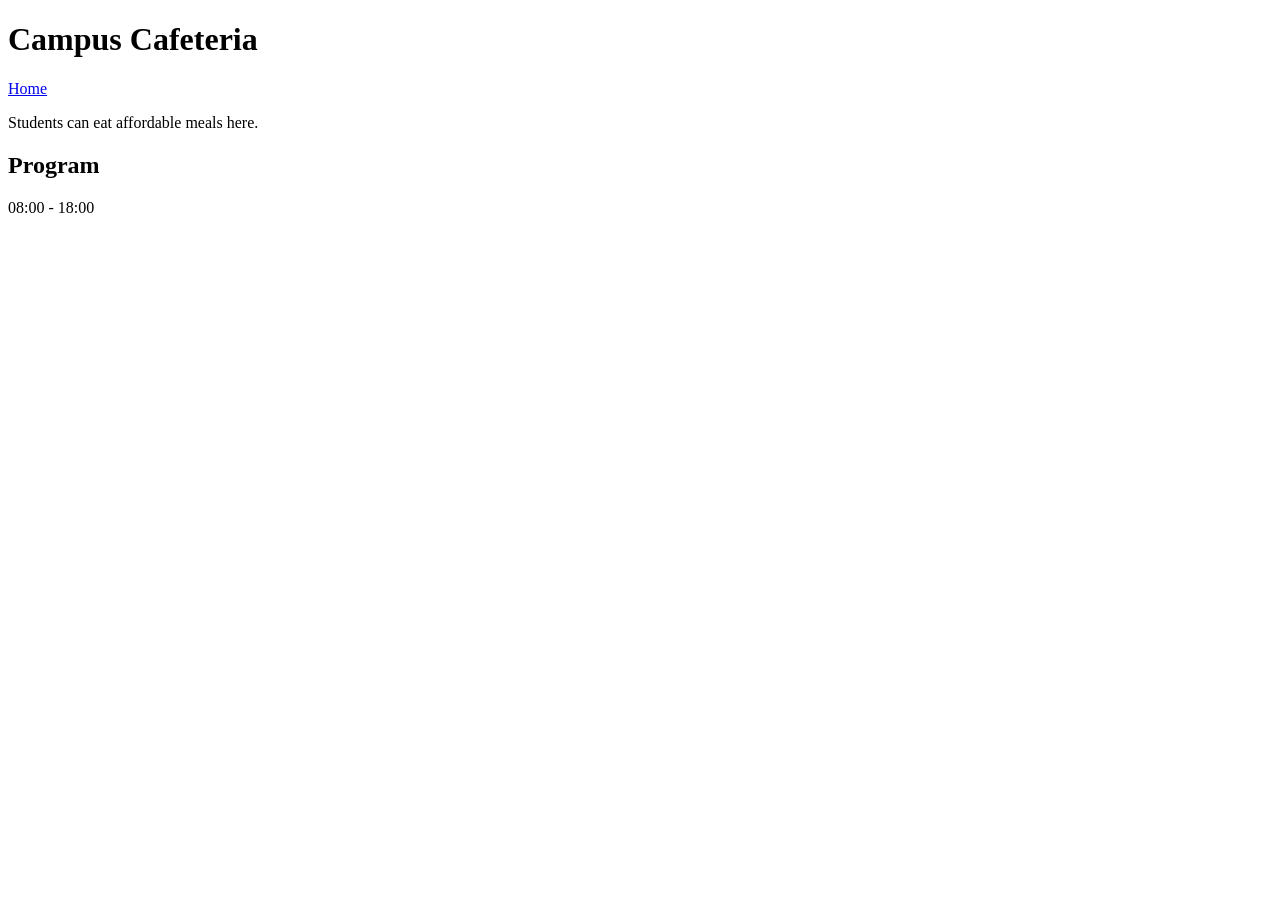
<file: LAB_2_NEW/pages/cafeteria.html>
<!DOCTYPE html>
<html>
<head>
    <title>Cafeteria</title>
</head>

<body>

<h1>Campus Cafeteria</h1>

<nav>
    <a href="../index.html">Home</a>
</nav>

<p>Students can eat affordable meals here.</p>

<h2>Program</h2>
<p>08:00 - 18:00</p>

</body>
</html>
</file>
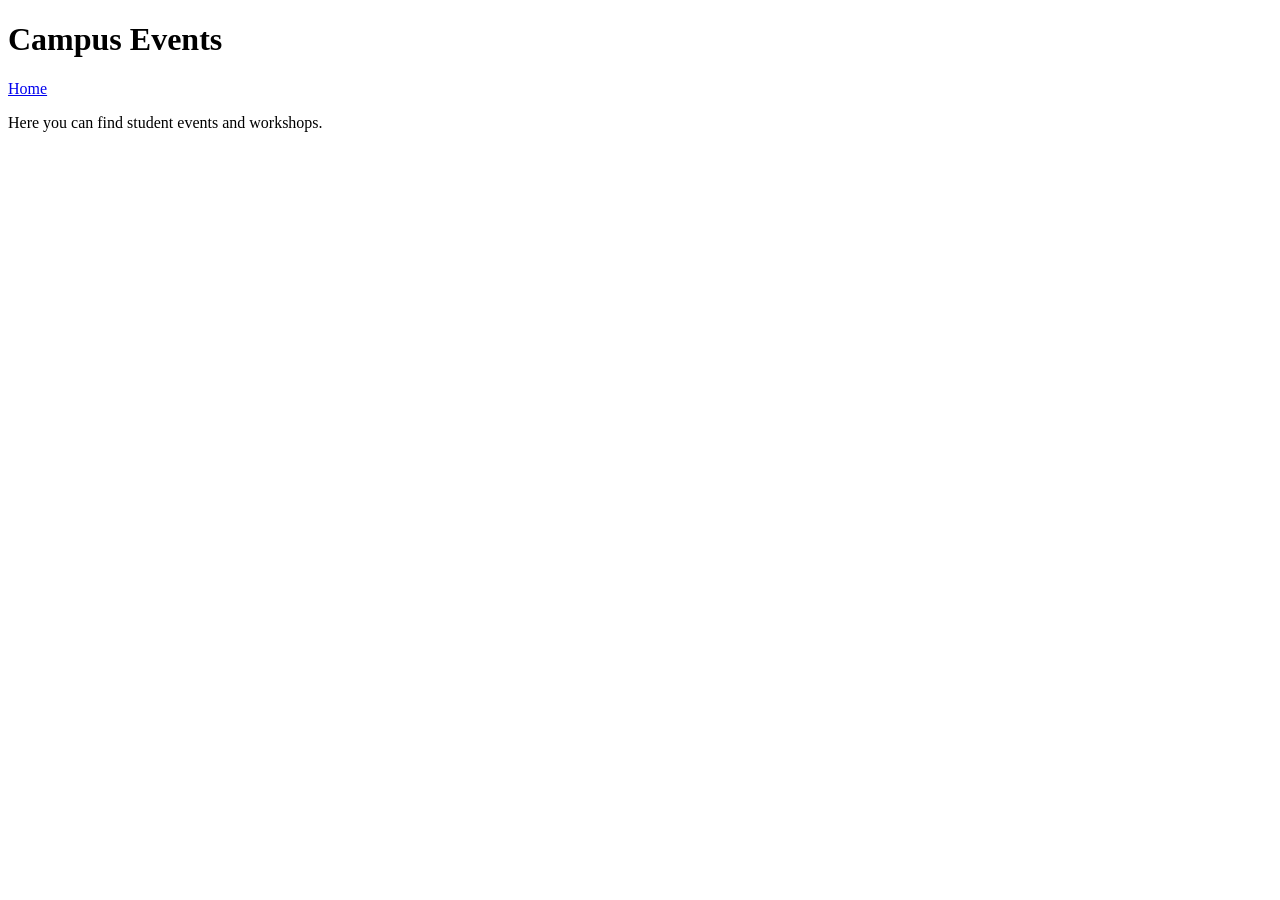
<file: LAB_2_NEW/pages/events.html>
<!DOCTYPE html>
<html>
<head>
    <title>Campus Events</title>
</head>

<body>

<h1>Campus Events</h1>

<nav>
    <a href="../index.html">Home</a>
</nav>

<p>Here you can find student events and workshops.</p>

</body>
</html>
</file>
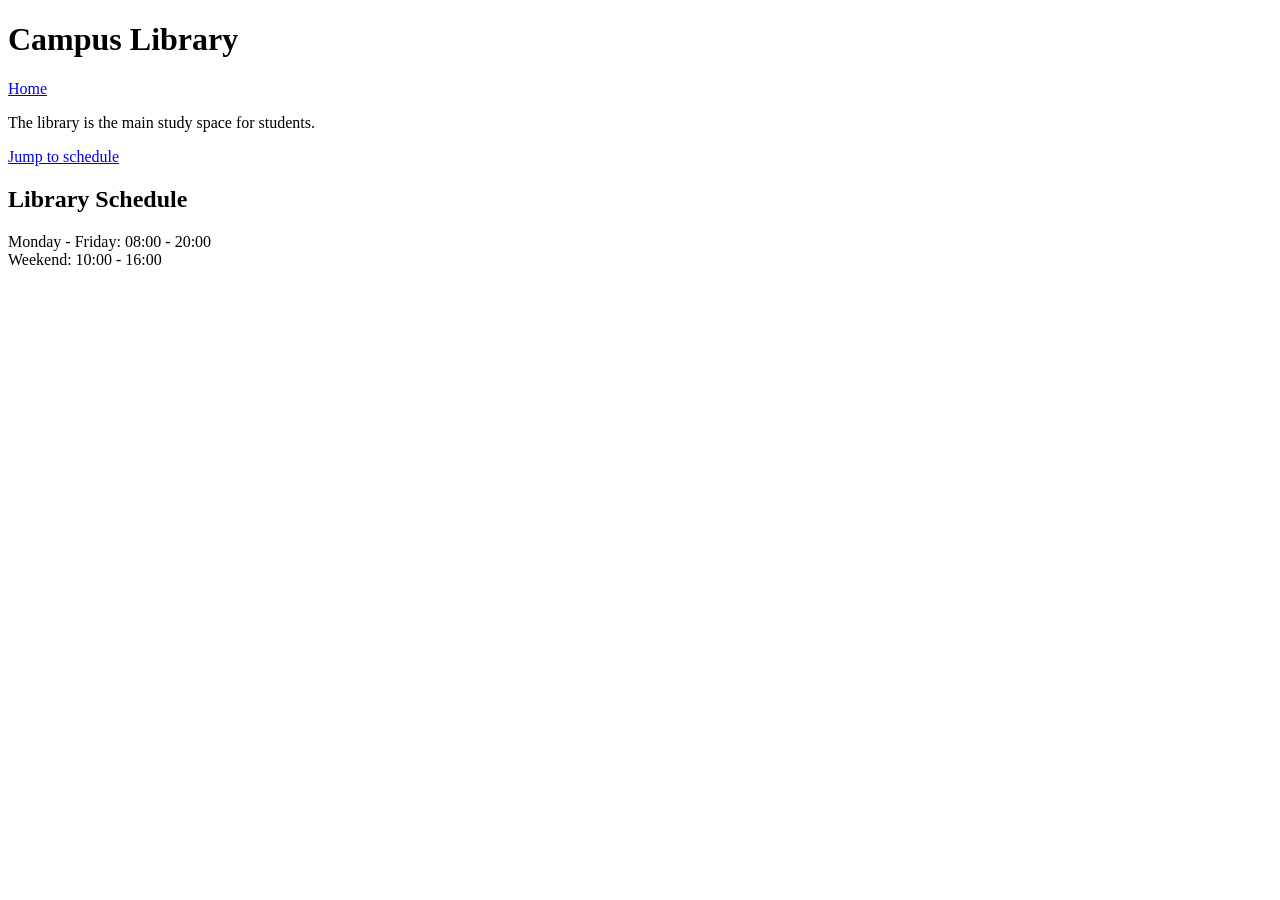
<file: LAB_2_NEW/pages/library.html>
<!DOCTYPE html>
<html>
<head>
    <title>Library</title>
</head>

<body>

<h1>Campus Library</h1>

<nav>
    <a href="../index.html">Home</a>
</nav>

<p>The library is the main study space for students.</p>

<a href="http://oeconomica.uab.ro/orar/">Jump to schedule</a>

<h2 id="schedule">Library Schedule</h2>

<p>
Monday - Friday: 08:00 - 20:00<br>
Weekend: 10:00 - 16:00
</p>

</body>
</html>
</file>
<file: LAB_1/style.css>
body {
    margin: 0;
    font-family: Arial, sans-serif;
}

.header {
    background-color: orange;  
    display: flex;
    justify-content: space-between;
    align-items: center;
    padding: 20px 60px;
}

.logo-section {
    display: flex;
    align-items: center;
    gap: 20px;
}

.logo {
    width: 70px;
}

.title h1 {
    margin: 0;
    font-size: 22px;
    font-weight: bold;
}

.title p {
    margin: 0;
    font-size: 16px;
}

.menu {
    display: flex;
    align-items: center;
    gap: 30px;
}

.menu a {
    text-decoration: none;
    color: black;
    font-weight: bold;
}

.menu a:hover {
    color: blue;
}

.facebook {
    background-color: #1877f2;
    color: white;
    padding: 8px 12px;
    border-radius: 5px;
}


.hero {
    background-image: url("Smart-City.jpg");
    background-size: cover;
    background-position: center;
    height: 100vh;

    display: flex;
    align-items: center;
    padding-left: 80px;

    color: gainsboro;
}

.hero-content {
    max-width: 600px;
}

.hero h1 {
    font-size: 60px;
    margin-bottom: 20px;
}

.hero p {
    font-size: 18px;
    margin-bottom: 30px;
}

.btn {
    background-color: #f58200;
    padding: 15px 30px;
    text-decoration: none;
    color: white;
    font-weight: bold;
}

/* chenarul orange*/
.regulament {
    background-color: #f58200;
    padding: 80px 120px;
}

.reg-container {
    max-width: 1200px;
    margin: auto;
}

.reg-left h2 {
    font-size: 28px;
    font-weight: bold;
    margin-bottom: 30px;
}

.reg-left p {
    max-width: 600px;
    font-size: 18px;
    margin-bottom: 20px;
    line-height: 1.6;
}

/* linie alba*/
.divider {
    height: 1px;
    background-color: white;
    width: 60%;
    margin: 80px auto;
}

/* calendar centrat */
.calendar {
    text-align: center;
}

.calendar h2 {
    font-size: 26px;
    margin-bottom: 40px;
}

.calendar p {
    font-size: 18px;
    margin-bottom: 20px;
}


/*footer*/

.footer {
    background-color: #081020;
    padding: 30px 120px;
}

.footer-container {
    display: flex;
    justify-content: space-between;
    align-items: end;
}


.footer-right {
    display: flex;
    align-items: center;
    gap: 20px;
    color: white;
}

.footer-right img {
    height: 60px;

}

.uab-text {
    font-size: 14px;
    line-height: 1.3;
}


@media (max-width: 768px) {
    .header {
        flex-direction: column;
        padding: 10px;
    }

    .menu {
        flex-direction: column;
        gap: 15px;
    }

    .hero h1 {
        font-size: 20px;
    }

    .hero p {
        font-size: 14px;
    }

    .footer {
        text-align: center;
    }
}
</file>
<file: LAB_3/style.css>
* {
    margin: 0;
    padding: 0;
    box-sizing: border-box;
}

body {
    font-family: 'Segoe UI', Tahoma, Geneva, Verdana, sans-serif;
    line-height: 1.6;
    color: #333;
    background-color: #f5f5f5;
    padding: 20px;
    transition: background-color 0.3s, color 0.3s;
}

body.light {
    background-color: #ffffff;
    color: #333333;
}

body.dark {
    background-color: #2c2c2c;
    color: #e0e0e0;
}

.container {
    max-width: 900px;
    margin: 0 auto;
    background-color: inherit;
    padding: 20px;
    border-radius: 8px;
}

body.light .container {
    background-color: #ffffff;
    box-shadow: 0 2px 8px rgba(0, 0, 0, 0.1);
}

body.dark .container {
    background-color: #333333;
    box-shadow: 0 2px 8px rgba(0, 0, 0, 0.3);
}

/* Navigation */
nav {
    background-color: #0066cc;
    padding: 15px 0;
    margin-bottom: 30px;
    border-radius: 8px;
}

body.dark nav {
    background-color: #004a94;
}

nav a, nav button {
    color: white;
    text-decoration: none;
    padding: 10px 15px;
    display: inline-block;
    border: none;
    background: none;
    cursor: pointer;
    font-size: 14px;
}

nav a:hover, nav button:hover {
    background-color: rgba(255, 255, 255, 0.2);
    border-radius: 4px;
}

/* Headers */
h1, h2, h3 {
    margin-top: 20px;
    margin-bottom: 15px;
    color: #0066cc;
}

body.dark h1, body.dark h2, body.dark h3 {
    color: #66b3ff;
}

h1 {
    font-size: 28px;
    margin-top: 0;
}

h2 {
    font-size: 22px;
    border-bottom: 2px solid #0066cc;
    padding-bottom: 10px;
}

body.dark h2 {
    border-bottom-color: #66b3ff;
}

h3 {
    font-size: 18px;
}

/* Forms */
form {
    background: inherit;
    padding: 20px;
    border-radius: 8px;
    margin: 20px 0;
}

body.light form {
    background-color: #f9f9f9;
    border: 1px solid #ddd;
}

body.dark form {
    background-color: #404040;
    border: 1px solid #555;
}

label {
    display: block;
    margin: 15px 0 5px 0;
    font-weight: bold;
    color: inherit;
}

input[type="text"],
input[type="email"],
input[type="password"],
input[type="number"],
select,
textarea {
    width: 100%;
    padding: 12px;
    margin-bottom: 15px;
    border: 1px solid #ddd;
    border-radius: 4px;
    font-size: 14px;
    font-family: inherit;
}

body.dark input[type="text"],
body.dark input[type="email"],
body.dark input[type="password"],
body.dark input[type="number"],
body.dark select,
body.dark textarea {
    background-color: #555;
    color: #e0e0e0;
    border-color: #777;
}

input[type="text"]:focus,
input[type="email"]:focus,
input[type="password"]:focus,
input[type="number"]:focus,
select:focus,
textarea:focus {
    outline: none;
    border-color: #0066cc;
    box-shadow: 0 0 5px rgba(0, 102, 204, 0.3);
}

input[type="checkbox"],
input[type="radio"] {
    margin-right: 10px;
}

.form-group {
    margin-bottom: 15px;
}

.checkbox-group label {
    display: inline-flex;
    align-items: center;
    margin-right: 20px;
}

/* Buttons */
button,
.btn,
input[type="submit"],
input[type="reset"] {
    padding: 12px 24px;
    border: none;
    border-radius: 4px;
    font-size: 14px;
    font-weight: bold;
    cursor: pointer;
    transition: background-color 0.3s, transform 0.1s;
    display: inline-block;
    text-decoration: none;
}

button:hover,
.btn:hover,
input[type="submit"]:hover,
input[type="reset"]:hover {
    transform: translateY(-2px);
}

button:active,
.btn:active,
input[type="submit"]:active,
input[type="reset"]:active {
    transform: translateY(0);
}

/* Primary Button */
button:not(.btn-danger):not(.btn-secondary),
.btn:not(.btn-danger):not(.btn-secondary),
input[type="submit"]:not(.btn-danger):not(.btn-secondary) {
    background-color: #0066cc;
    color: white;
}

button:not(.btn-danger):not(.btn-secondary):hover,
.btn:not(.btn-danger):not(.btn-secondary):hover,
input[type="submit"]:not(.btn-danger):not(.btn-secondary):hover {
    background-color: #0052a3;
}

/* Danger Button */
.btn-danger,
button.btn-danger,
input[type="submit"].btn-danger {
    background-color: #dc3545;
    color: white;
}

.btn-danger:hover,
button.btn-danger:hover,
input[type="submit"].btn-danger:hover {
    background-color: #c82333;
}

/* Secondary Button */
.btn-secondary,
button.btn-secondary {
    background-color: #6c757d;
    color: white;
}

.btn-secondary:hover,
button.btn-secondary:hover {
    background-color: #5a6268;
}

/* Tables */
table {
    width: 100%;
    border-collapse: collapse;
    margin: 20px 0;
    border-radius: 8px;
    overflow: hidden;
}

body.light table {
    background-color: #ffffff;
    box-shadow: 0 2px 4px rgba(0, 0, 0, 0.1);
}

body.dark table {
    background-color: #404040;
    box-shadow: 0 2px 4px rgba(0, 0, 0, 0.3);
}

th {
    background-color: #0066cc;
    color: white;
    padding: 12px;
    text-align: left;
    font-weight: bold;
}

body.dark th {
    background-color: #004a94;
}

td {
    padding: 12px;
    border-bottom: 1px solid #ddd;
}

body.dark td {
    border-bottom-color: #555;
}

tr:hover {
    background-color: #f5f5f5;
}

body.dark tr:hover {
    background-color: #4a4a4a;
}

tr:last-child td {
    border-bottom: none;
}

/* Alerts */
.alert {
    padding: 15px;
    margin: 20px 0;
    border-radius: 4px;
    border-left: 4px solid;
}

.alert-success {
    background-color: #d4edda;
    color: #155724;
    border-left-color: #28a745;
}

body.dark .alert-success {
    background-color: #1e4620;
    color: #a6e9a6;
    border-left-color: #28a745;
}

.alert-error {
    background-color: #f8d7da;
    color: #721c24;
    border-left-color: #dc3545;
}

body.dark .alert-error {
    background-color: #5a1f1f;
    color: #f5a6a6;
    border-left-color: #dc3545;
}

.alert-info {
    background-color: #d1ecf1;
    color: #0c5460;
    border-left-color: #17a2b8;
}

body.dark .alert-info {
    background-color: #1a4d5e;
    color: #a0d4dd;
    border-left-color: #17a2b8;
}

/* Info Display */
.info-box {
    background: inherit;
    padding: 15px;
    border-radius: 4px;
    margin: 15px 0;
    border-left: 4px solid #0066cc;
}

body.light .info-box {
    background-color: #f0f7ff;
    border-left-color: #0066cc;
}

body.dark .info-box {
    background-color: #1a3a52;
    border-left-color: #66b3ff;
}

.info-box strong {
    color: #0066cc;
}

body.dark .info-box strong {
    color: #66b3ff;
}

/* Welcome Message */
.welcome {
    background-color: #e8f4f8;
    padding: 20px;
    border-radius: 8px;
    margin-bottom: 20px;
    border-left: 4px solid #0066cc;
}

body.dark .welcome {
    background-color: #1a3a52;
    border-left-color: #66b3ff;
}

.welcome h2 {
    margin-top: 0;
    color: #0066cc;
}

body.dark .welcome h2 {
    color: #66b3ff;
}

/* Stats */
.stats {
    display: grid;
    grid-template-columns: repeat(auto-fit, minmax(200px, 1fr));
    gap: 20px;
    margin: 20px 0;
}

.stat-card {
    padding: 20px;
    border-radius: 8px;
    text-align: center;
    border: 1px solid #ddd;
}

body.light .stat-card {
    background-color: #f9f9f9;
    border-color: #ddd;
}

body.dark .stat-card {
    background-color: #404040;
    border-color: #555;
}

.stat-card .number {
    font-size: 32px;
    font-weight: bold;
    color: #0066cc;
    margin: 10px 0;
}

body.dark .stat-card .number {
    color: #66b3ff;
}

.stat-card .label {
    font-size: 14px;
    color: #666;
}

body.dark .stat-card .label {
    color: #999;
}

/* Utility Classes */
.text-center {
    text-align: center;
}

.text-right {
    text-align: right;
}

.margin-top {
    margin-top: 20px;
}

.margin-bottom {
    margin-bottom: 20px;
}

.hidden {
    display: none;
}

.code {
    background-color: #f4f4f4;
    border: 1px solid #ddd;
    border-radius: 4px;
    padding: 10px;
    font-family: 'Courier New', monospace;
    font-size: 12px;
    overflow-x: auto;
    margin: 10px 0;
}

body.dark .code {
    background-color: #1a1a1a;
    border-color: #555;
    color: #e0e0e0;
}

/* Cart Specific */
.price {
    font-weight: bold;
    color: #28a745;
}

body.dark .price {
    color: #6fd96f;
}

.total {
    font-size: 18px;
    font-weight: bold;
    padding: 15px;
    background-color: #f0f7ff;
    border-radius: 4px;
    text-align: right;
    margin-top: 20px;
}

body.dark .total {
    background-color: #1a3a52;
}

/* Session Info */
.session-info {
    background: inherit;
    padding: 15px;
    border-radius: 4px;
    margin: 15px 0;
    border: 1px solid #ddd;
}

body.light .session-info {
    background-color: #f9f9f9;
    border-color: #ddd;
}

body.dark .session-info {
    background-color: #404040;
    border-color: #555;
}

/* Responsive */
@media (max-width: 600px) {
    .container {
        padding: 10px;
    }

    input[type="text"],
    input[type="email"],
    input[type="password"],
    input[type="number"],
    select,
    textarea {
        font-size: 16px;
    }

    table {
        font-size: 13px;
    }

    th, td {
        padding: 8px;
    }

    .stats {
        grid-template-columns: 1fr;
    }

    nav a, nav button {
        display: block;
        width: 100%;
        padding: 12px;
        text-align: left;
    }
}
</file>
<file: LAB_4/style.css>
body {
  display: flex;
  justify-content: center;
  align-items: center;
  height: 100vh;
  background: whitesmoke;
  font-family: Arial;
}

.calculator {
  background: #2c2c2c;
  padding: 20px;
  border-radius: 10px;
}

#display {
  background: black;
  color: white;
  font-size: 2em;
  padding: 10px;
  margin-bottom: 10px;
  text-align: right;
  border-radius: 5px;
}

.buttons {
  display: grid;
  grid-template-columns: repeat(4, 60px);
  gap: 10px;
}

button {
  padding: 15px;
  font-size: 1.2em;
  border: none;
  border-radius: 5px;
  cursor: pointer;
}

.operator {
  background: orange;
}

.equal {
  background: green;
  color: white;
}

.clear {
  background: red;
  color: white;
}
</file>
